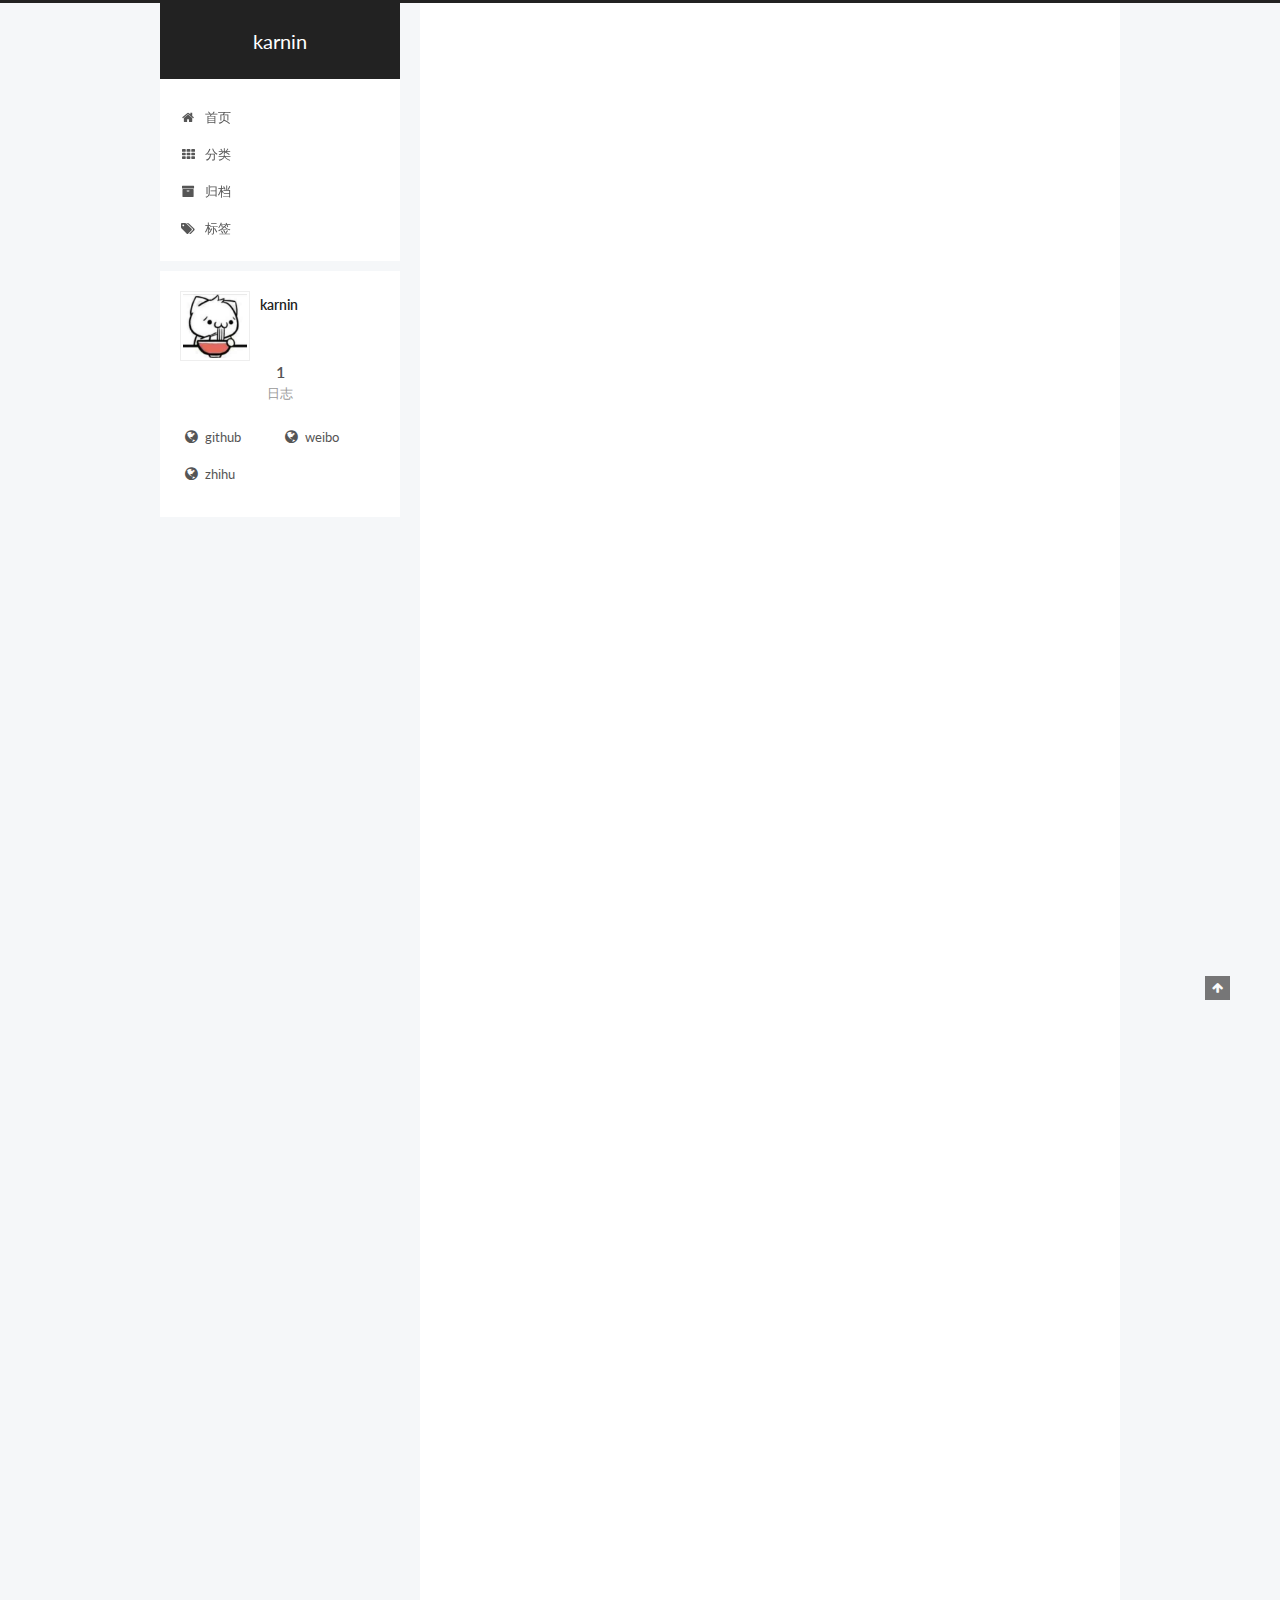
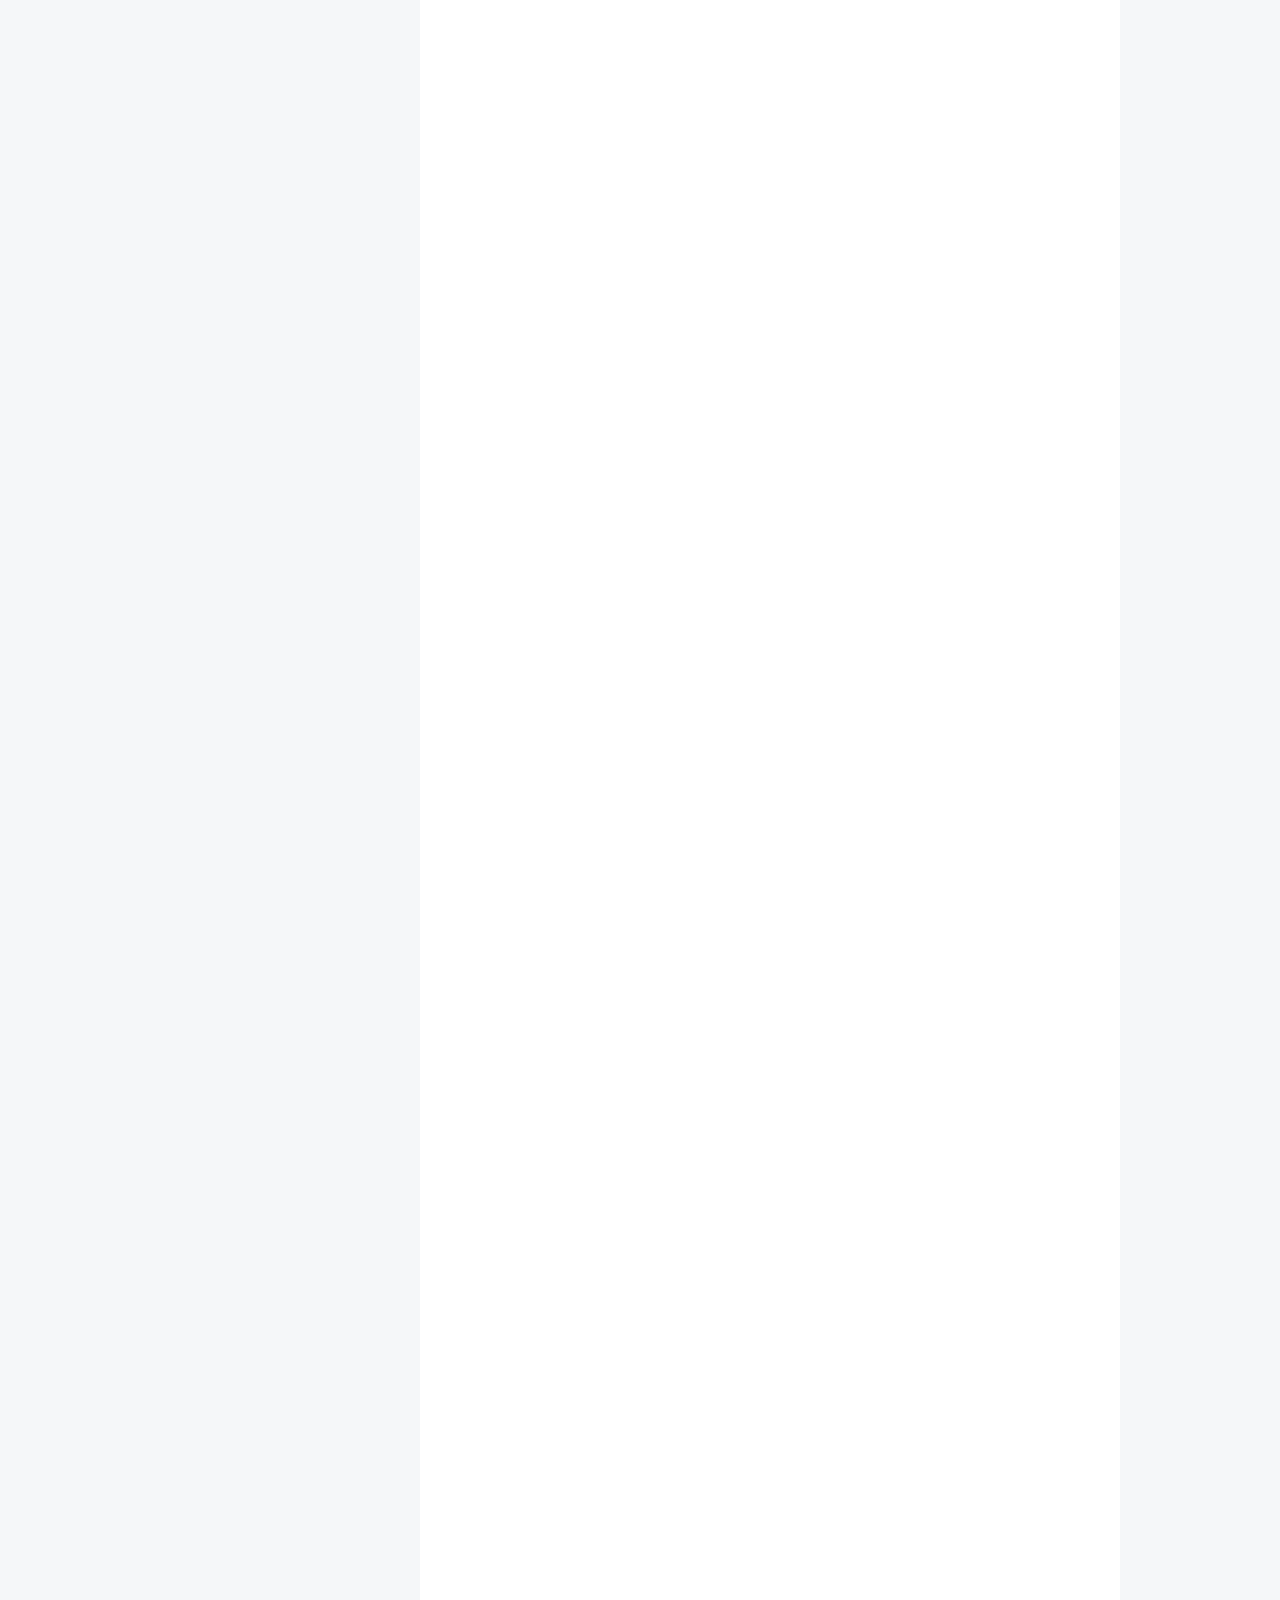
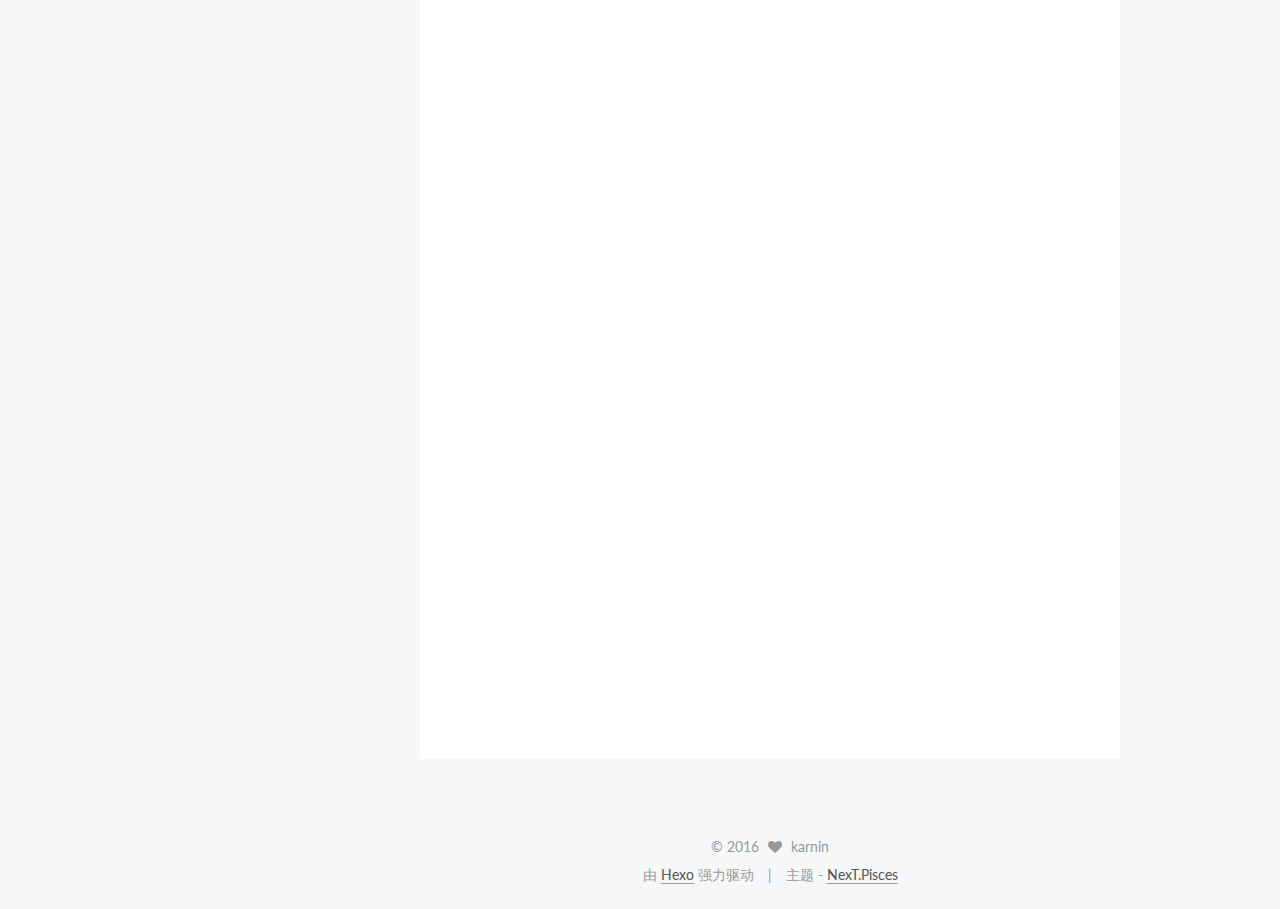
<file: index.html>
<!doctype html>



  


<html class="theme-next pisces use-motion">
<head>
  <meta charset="UTF-8"/>
<meta http-equiv="X-UA-Compatible" content="IE=edge,chrome=1" />
<meta name="viewport" content="width=device-width, initial-scale=1, maximum-scale=1"/>



<meta http-equiv="Cache-Control" content="no-transform" />
<meta http-equiv="Cache-Control" content="no-siteapp" />












  <link href="/vendors/fancybox/source/jquery.fancybox.css?v=2.1.5" rel="stylesheet" type="text/css"/>




  <link href="//fonts.googleapis.com/css?family=Lato:300,400,700,400italic&subset=latin,latin-ext" rel="stylesheet" type="text/css">



<link href="/vendors/font-awesome/css/font-awesome.min.css?v=4.4.0" rel="stylesheet" type="text/css" />

<link href="/css/main.css?v=0.5.0" rel="stylesheet" type="text/css" />


  <meta name="keywords" content="Hexo, NexT" />








  <link rel="shortcut icon" type="image/x-icon" href="/favicon.ico?v=0.5.0" />






<meta name="description">
<meta property="og:type" content="website">
<meta property="og:title" content="karnin">
<meta property="og:url" content="http://karnin.github.io/index.html">
<meta property="og:site_name" content="karnin">
<meta property="og:description">
<meta name="twitter:card" content="summary">
<meta name="twitter:title" content="karnin">
<meta name="twitter:description">



<script type="text/javascript" id="hexo.configuration">
  var NexT = window.NexT || {};
  var CONFIG = {
    scheme: 'Pisces',
    sidebar: {"position":"left","display":"post"},
    fancybox: true,
    motion: true,
    duoshuo: {
      userId: 0,
      author: '博主'
    }
  };
</script>

  <title> karnin </title>
</head>

<body itemscope itemtype="http://schema.org/WebPage" lang="zh-Hans">

  










  
  
    
  

  <div class="container one-collumn sidebar-position-left 
   page-home 
 ">
    <div class="headband"></div>

    <header id="header" class="header" itemscope itemtype="http://schema.org/WPHeader">
      <div class="header-inner"><div class="site-meta ">
  

  <div class="custom-logo-site-title">
    <a href="/"  class="brand" rel="start">
      <span class="logo-line-before"><i></i></span>
      <span class="site-title">karnin</span>
      <span class="logo-line-after"><i></i></span>
    </a>
  </div>
  <p class="site-subtitle"></p>
</div>

<div class="site-nav-toggle">
  <button>
    <span class="btn-bar"></span>
    <span class="btn-bar"></span>
    <span class="btn-bar"></span>
  </button>
</div>

<nav class="site-nav">
  

  
    <ul id="menu" class="menu">
      
        
        <li class="menu-item menu-item-home">
          <a href="/" rel="section">
            
              <i class="menu-item-icon fa fa-home fa-fw"></i> <br />
            
            首页
          </a>
        </li>
      
        
        <li class="menu-item menu-item-categories">
          <a href="/categories" rel="section">
            
              <i class="menu-item-icon fa fa-th fa-fw"></i> <br />
            
            分类
          </a>
        </li>
      
        
        <li class="menu-item menu-item-archives">
          <a href="/archives" rel="section">
            
              <i class="menu-item-icon fa fa-archive fa-fw"></i> <br />
            
            归档
          </a>
        </li>
      
        
        <li class="menu-item menu-item-tags">
          <a href="/tags" rel="section">
            
              <i class="menu-item-icon fa fa-tags fa-fw"></i> <br />
            
            标签
          </a>
        </li>
      

      
    </ul>
  

  
</nav>

 </div>
    </header>

    <main id="main" class="main">
      <div class="main-inner">
        <div class="content-wrap">
          <div id="content" class="content">
            
  <section id="posts" class="posts-expand">
    
      

  
  

  
  
  

  <article class="post post-type-normal " itemscope itemtype="http://schema.org/Article">

    
      <header class="post-header">

        
        
          <h1 class="post-title" itemprop="name headline">
            
            
              
                
                <a class="post-title-link" href="/2016/03/31/hello-world/" itemprop="url">
                  资源集合
                </a>
              
            
          </h1>
        

        <div class="post-meta">
          <span class="post-time">
            <span class="post-meta-item-icon">
              <i class="fa fa-calendar-o"></i>
            </span>
            <span class="post-meta-item-text">发表于</span>
            <time itemprop="dateCreated" datetime="2016-03-31T20:57:50+08:00" content="2016-03-31">
              2016-03-31
            </time>
          </span>

          

          
            
          

          

          
          

        </div>
      </header>
    


    <div class="post-body" itemprop="articleBody">

      
      

      
        
          
            <ul>
<li>工具<ul>
<li><a href="https://www.jetbrains.com/phpstorm/" target="_blank" rel="external">phpstorm</a></li>
<li><a href="https://www.jetbrains.com/pycharm/" target="_blank" rel="external">pycharm</a></li>
<li><a href="https://www.jetbrains.com/clion/" target="_blank" rel="external">clion</a></li>
<li>navicat</li>
<li>notepad</li>
<li><a href="https://git-scm.com/" target="_blank" rel="external">git</a></li>
<li><a href="https://tortoisegit.org/" target="_blank" rel="external">tortoisegit</a></li>
<li>markdown</li>
</ul>
</li>
<li>php<ul>
<li><a href="https://www.php.net/" target="_blank" rel="external">php</a>: 官网</li>
<li><a href="https://pecl.php.net/" target="_blank" rel="external">pecl</a>: 扩展</li>
<li><a href="http://docs.phpcomposer.com/" target="_blank" rel="external">composer</a>: <a href="https://getcomposer.org/" target="_blank" rel="external">https://getcomposer.org/</a> 依赖管理</li>
<li><a href="https://packagist.org/" target="_blank" rel="external">packagist</a>: 包仓库</li>
<li>框架<ul>
<li><a href="http://docs.phpcomposer.com/" target="_blank" rel="external">laravel</a>: <a href="https://getcomposer.org/" target="_blank" rel="external">https://getcomposer.org/</a></li>
<li>thinkphp</li>
<li>yii</li>
</ul>
</li>
<li>扩展    <ul>
<li><a href="https://github.com/swoole/swoole-src" target="_blank" rel="external">swoole</a>: <a href="http://www.swoole.com/" target="_blank" rel="external">http://www.swoole.com/</a></li>
</ul>
</li>
<li>库<ul>
<li><a href="https://github.com/swiftmailer/swiftmailer" target="_blank" rel="external">SwiftMailer</a>:<a href="http://swiftmailer.org" target="_blank" rel="external">http://swiftmailer.org</a> mail</li>
<li><a href="https://github.com/PHPMailer/PHPMailer" target="_blank" rel="external">PHPMailer</a>: mail</li>
<li><a href="https://github.com/Intervention/image" target="_blank" rel="external">Intervention</a>: <a href="http://image.intervention.io" target="_blank" rel="external">http://image.intervention.io</a> 图像处理</li>
<li><a href="https://github.com/Seldaek/monolog" target="_blank" rel="external">monolog</a>:  日志</li>
<li><a href="https://github.com/guzzle/guzzle" target="_blank" rel="external">guzzle</a>: <a href="http://guzzlephp.org/" target="_blank" rel="external"> http://guzzlephp.org/</a> HTTP client</li>
<li><a href="https://github.com/rmccue/Requests" target="_blank" rel="external">Requests</a>: <a href="http://requests.ryanmccue.info/" target="_blank" rel="external">http://requests.ryanmccue.info/</a> HTTP client</li>
<li><a href="https://github.com/xdebug/xdebug" target="_blank" rel="external">xdebug</a>: <a href="http://xdebug.org" target="_blank" rel="external"> http://xdebug.org</a> 调试</li>
<li><a href="https://github.com/brandonsavage/Upload" target="_blank" rel="external">Upload</a>: 上传</li>
<li><a href="https://github.com/briannesbitt/Carbon" target="_blank" rel="external">Carbon</a>: <a href="http://carbon.nesbot.com/" target="_blank" rel="external">http://carbon.nesbot.com/</a> 时间</li>
<li><a href="https://github.com/nrk/predis" target="_blank" rel="external">predis</a>:    redis</li>
<li><a href="https://github.com/phpDocumentor/phpDocumentor2" target="_blank" rel="external">PHP Documentor</a>: <a href="http://www.phpdoc.org" target="_blank" rel="external">http://www.phpdoc.org</a> 文档</li>
<li><a href="https://github.com/thephpleague/oauth2-server" target="_blank" rel="external">oauth2-server</a>: [<a href="http://oauth2.thephpleague.com" target="_blank" rel="external">http://oauth2.thephpleague.com</a>) oauth2-server</li>
<li><a href="https://github.com/bshaffer/oauth2-server-php" target="_blank" rel="external">oauth2-server</a>: [<a href="http://bshaffer.github.io/oauth2-server-php-docs" target="_blank" rel="external">http://bshaffer.github.io/oauth2-server-php-docs</a>) oauth2-server</li>
</ul>
</li>
</ul>
</li>
<li>javascript<ul>
<li>node</li>
<li>npm</li>
<li>express</li>
<li>wepack</li>
<li>gulp</li>
<li>hexo</li>
<li>nodemon</li>
<li>pm2</li>
<li>nunjucks</li>
<li>socket.io</li>
<li>sequelize</li>
<li>nodemailer</li>
<li>vue/vuex</li>
<li>angular</li>
</ul>
</li>
<li>python <ul>
<li>pip</li>
<li>django</li>
<li>flask</li>
<li>requests</li>
<li>Pillow</li>
</ul>
</li>
<li>nginx</li>
<li>db<ul>
<li>mysql</li>
<li>redis</li>
<li>memcached</li>
<li>mongodb</li>
<li>spinx</li>
</ul>
</li>
<li>hybrid<ul>
<li>appcan</li>
<li>dcloud</li>
</ul>
</li>
<li>docker</li>
<li>书<ul>
<li>php<ul>
<li><a href="http://item.jd.com/10059047.html" target="_blank" rel="external">PHP和MySQL Web开发（原书第4版）</a></li>
<li><a href="http://item.jd.com/10794350.html" target="_blank" rel="external">深入PHP：面向对象、模式与实践（第3版）</a></li>
<li><a href="http://item.jd.com/11123177.html" target="_blank" rel="external">PHP核心技术与最佳实践</a></li>
<li><a href="http://item.jd.com/11786541.html" target="_blank" rel="external">Modern PHP（中文版）</a></li>
</ul>
</li>
<li>javascript<ul>
<li><a href="http://item.jd.com/11355978.html" target="_blank" rel="external">深入浅出Node.js</a></li>
<li><a href="http://item.jd.com/11526272.html" target="_blank" rel="external">ECMAScript 6入门</a></li>
<li><a href="http://item.jd.com/10974436.html" target="_blank" rel="external">JavaScript权威指南（第6版</a></li>
<li><a href="http://item.jd.com/10951037.html" target="_blank" rel="external">JavaScript高级程序设计（第3版</a></li>
<li><a href="http://item.jd.com/11755693.html" target="_blank" rel="external">高性能JavaScript</a></li>
</ul>
</li>
<li>python<ul>
<li><a href="http://item.jd.com/11461683.html" target="_blank" rel="external">Python基础教程（第2版 修订版）</a></li>
<li><a href="http://item.jd.com/11598704.html" target="_blank" rel="external">Python编程（第4版 )</a></li>
<li><a href="http://item.jd.com/11020898.html" target="_blank" rel="external">Python标准库 </a></li>
</ul>
</li>
<li>c++<ul>
<li><a href="http://item.jd.com/11306138.html" target="_blank" rel="external">C++ Primer（中文版 第5版）</a></li>
<li><a href="http://item.jd.com/11017238.html" target="_blank" rel="external">C++ Primer Plus（第6版 中文版）</a></li>
</ul>
</li>
<li>http<ul>
<li><a href="http://item.jd.com/11056556.html" target="_blank" rel="external">HTTP权威指南</a></li>
<li><a href="http://item.jd.com/11449491.html" target="_blank" rel="external">图解HTTP</a></li>
<li><a href="http://item.jd.com/11253710.html" target="_blank" rel="external">图解TCP/IP 第5版</a></li>
</ul>
</li>
<li>html<ul>
<li><a href="http://item.jd.com/11380424.html" target="_blank" rel="external">HTML5权威指南</a></li>
</ul>
</li>
<li>db<ul>
<li><a href="http://item.jd.com/11220393.html" target="_blank" rel="external">高性能MySQL（第3版）</a></li>
<li><a href="http://item.jd.com/11384782.html" target="_blank" rel="external">MongoDB权威指南 第2版</a></li>
</ul>
</li>
<li>linux<ul>
<li><a href="http://item.jd.com/10064429.html" target="_blank" rel="external">鸟哥的Linux私房菜 （基础学习篇 第三版）</a></li>
<li><a href="http://item.jd.com/11018248.html" target="_blank" rel="external">鸟哥的Linux私房菜：服务器架设篇（第三版）</a></li>
<li><a href="http://item.jd.com/10100237.html" target="_blank" rel="external">O’Reilly：深入理解LINUX内核（第3版）</a></li>
<li><a href="http://item.jd.com/11075150.html" target="_blank" rel="external">Linux命令行与shell脚本编程大全（第2版）</a></li>
</ul>
</li>
<li>nginx<ul>
<li><a href="http://item.jd.com/11344355.html" target="_blank" rel="external">Nginx高性能Web服务器详解</a></li>
<li><a href="http://item.jd.com/11657084.html" target="_blank" rel="external">精通Nginx</a></li>
</ul>
</li>
<li>docker<ul>
<li><a href="http://item.jd.com/11598400.html" target="_blank" rel="external">Docker技术入门与实战</a></li>
<li><a href="http://item.jd.com/11600997.html" target="_blank" rel="external">第一本Docker书</a></li>
</ul>
</li>
<li>android<ul>
<li><a href="http://item.jd.com/11197336.html" target="_blank" rel="external">疯狂Android讲义</a></li>
<li><a href="http://item.jd.com/11504254.html" target="_blank" rel="external">第一行代码 Android</a>    </li>
</ul>
</li>
<li>其他<ul>
<li><a href="http://item.jd.com/11322972.html" target="_blank" rel="external">大型网站技术架构 核心原理与案例分析</a></li>
<li><a href="http://item.jd.com/11444582.html" target="_blank" rel="external">Web性能权威指南</a></li>
<li><a href="http://item.jd.com/1741242953.html" target="_blank" rel="external">高性能网站建设指南:前端工程师技能精髓</a></li>
<li><a href="http://item.jd.com/11691824.html" target="_blank" rel="external">高性能网站建设指南:Web开发者性能优化最佳实践</a></li>
<li><a href="http://item.jd.com/11345157.html" target="_blank" rel="external">Web信息架构 设计大型网站（第3版）</a></li>
</ul>
</li>
</ul>
</li>
<li>第三方api<ul>
<li>qq</li>
<li>微博</li>
<li>alipay</li>
<li>wxpay</li>
<li>百度地图 </li>
<li>信鸽推送</li>
</ul>
</li>
<li>社区/资讯<ul>
<li><a href="http://www.github.com" target="_blank" rel="external">github</a></li>
<li><a href="http://www.stackoverflow.com" target="_blank" rel="external">stackoverflow</a></li>
<li><a href="http://www.segmentfault.com" target="_blank" rel="external">segmentfault</a></li>
<li><a href="http://www.jobbole.com" target="_blank" rel="external">伯乐在线</a></li>
<li><a href="http://www.infoq.com/cn/" target="_blank" rel="external">infoq</a></li>
</ul>
</li>
<li>在线课程<ul>
<li><a href="http://www.imooc.com" target="_blank" rel="external">慕课网</a></li>
<li><a href="http://www.maiziedu.com" target="_blank" rel="external">麦子学院</a></li>
<li><a href="http://www.jikexueyuan.com" target="_blank" rel="external">极客学院</a></li>
<li><a href="http://www.shiyanlou.com" target="_blank" rel="external">实验楼</a></li>
</ul>
</li>
</ul>

          
        
      
    </div>
    
    <div>
      
    </div>

    <div>
      
    </div>

    <footer class="post-footer">
      

      

      
      
        <div class="post-eof"></div>
      
    </footer>
  </article>


    
  </section>

  


          </div>
          


          

        </div>
        
          
  
  <div class="sidebar-toggle">
    <div class="sidebar-toggle-line-wrap">
      <span class="sidebar-toggle-line sidebar-toggle-line-first"></span>
      <span class="sidebar-toggle-line sidebar-toggle-line-middle"></span>
      <span class="sidebar-toggle-line sidebar-toggle-line-last"></span>
    </div>
  </div>

  <aside id="sidebar" class="sidebar">
    <div class="sidebar-inner">

      

      

      <section class="site-overview sidebar-panel  sidebar-panel-active ">
        <div class="site-author motion-element" itemprop="author" itemscope itemtype="http://schema.org/Person">
          <img class="site-author-image" itemprop="image"
               src="http://karnin.github.io/images/avtar.jpg"
               alt="karnin" />
          <p class="site-author-name" itemprop="name">karnin</p>
          <p class="site-description motion-element" itemprop="description"></p>
        </div>
        <nav class="site-state motion-element">
          <div class="site-state-item site-state-posts">
            <a href="/archives">
              <span class="site-state-item-count">1</span>
              <span class="site-state-item-name">日志</span>
            </a>
          </div>

          

          

        </nav>

        

        <div class="links-of-author motion-element">
          
            
              <span class="links-of-author-item">
                <a href="https://github.com/karnin" target="_blank">
                  
                    <i class="fa fa-globe"></i>
                  
                  github
                </a>
              </span>
            
              <span class="links-of-author-item">
                <a href="http://weibo.com/lq176205019" target="_blank">
                  
                    <i class="fa fa-globe"></i>
                  
                  weibo
                </a>
              </span>
            
              <span class="links-of-author-item">
                <a href="https://www.zhihu.com/people/karnin" target="_blank">
                  
                    <i class="fa fa-globe"></i>
                  
                  zhihu
                </a>
              </span>
            
          
        </div>

        
        

        
        <div class="links-of-blogroll motion-element">
          
        </div>

      </section>

      

    </div>
  </aside>


        
      </div>
    </main>

    <footer id="footer" class="footer">
      <div class="footer-inner">
        <div class="copyright" >
  
  &copy; 
  <span itemprop="copyrightYear">2016</span>
  <span class="with-love">
    <i class="fa fa-heart"></i>
  </span>
  <span class="author" itemprop="copyrightHolder">karnin</span>
</div>

<div class="powered-by">
  由 <a class="theme-link" href="http://hexo.io">Hexo</a> 强力驱动
</div>

<div class="theme-info">
  主题 -
  <a class="theme-link" href="https://github.com/iissnan/hexo-theme-next">
    NexT.Pisces
  </a>
</div>



      </div>
    </footer>

    <div class="back-to-top">
      <i class="fa fa-arrow-up"></i>
    </div>
  </div>

  


  




<script type="text/javascript">
  if (Object.prototype.toString.call(window.Promise) !== '[object Function]') {
    window.Promise = null;
  }
</script>


  <script type="text/javascript" src="/vendors/jquery/index.js?v=2.1.3"></script>

  <script type="text/javascript" src="/vendors/fastclick/lib/fastclick.min.js?v=1.0.6"></script>

  <script type="text/javascript" src="/vendors/jquery_lazyload/jquery.lazyload.js?v=1.9.7"></script>

  <script type="text/javascript" src="/vendors/velocity/velocity.min.js"></script>

  <script type="text/javascript" src="/vendors/velocity/velocity.ui.min.js"></script>

  <script type="text/javascript" src="/vendors/fancybox/source/jquery.fancybox.pack.js"></script>


  


  <script type="text/javascript" src="/js/src/utils.js?v=0.5.0"></script>

  <script type="text/javascript" src="/js/src/motion.js?v=0.5.0"></script>



  
  


  <script type="text/javascript" src="/js/src/affix.js?v=0.5.0"></script>

  <script type="text/javascript" src="/js/src/schemes/pisces.js?v=0.5.0"></script>



  

  


  <script type="text/javascript" src="/js/src/bootstrap.js?v=0.5.0"></script>



  



  



  
  
  

  

  

</body>
</html>
</file>
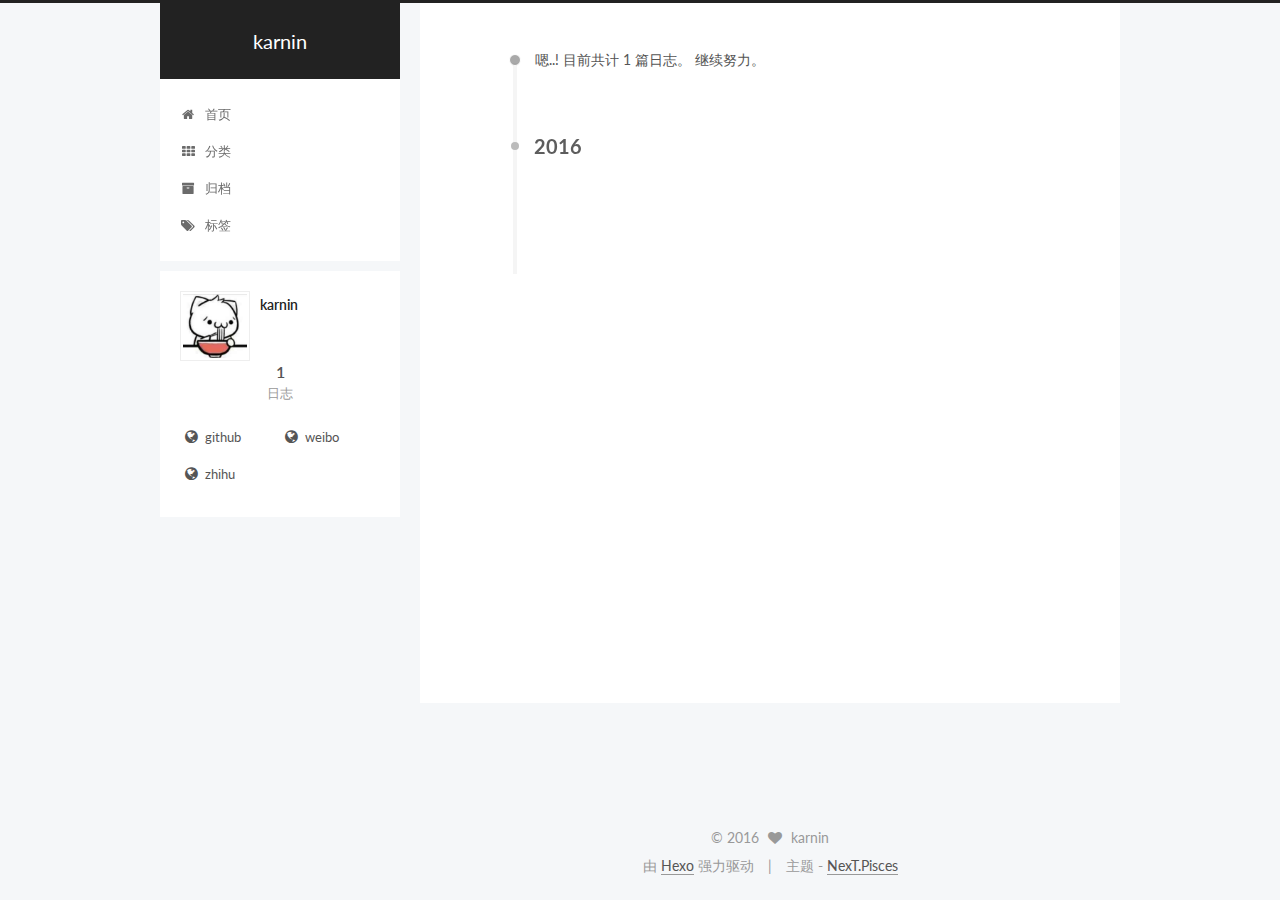
<file: archives/index.html>
<!doctype html>



  


<html class="theme-next pisces use-motion">
<head>
  <meta charset="UTF-8"/>
<meta http-equiv="X-UA-Compatible" content="IE=edge,chrome=1" />
<meta name="viewport" content="width=device-width, initial-scale=1, maximum-scale=1"/>



<meta http-equiv="Cache-Control" content="no-transform" />
<meta http-equiv="Cache-Control" content="no-siteapp" />












  <link href="/vendors/fancybox/source/jquery.fancybox.css?v=2.1.5" rel="stylesheet" type="text/css"/>




  <link href="//fonts.googleapis.com/css?family=Lato:300,400,700,400italic&subset=latin,latin-ext" rel="stylesheet" type="text/css">



<link href="/vendors/font-awesome/css/font-awesome.min.css?v=4.4.0" rel="stylesheet" type="text/css" />

<link href="/css/main.css?v=0.5.0" rel="stylesheet" type="text/css" />


  <meta name="keywords" content="Hexo, NexT" />








  <link rel="shortcut icon" type="image/x-icon" href="/favicon.ico?v=0.5.0" />






<meta name="description">
<meta property="og:type" content="website">
<meta property="og:title" content="karnin">
<meta property="og:url" content="http://karnin.github.io/archives/index.html">
<meta property="og:site_name" content="karnin">
<meta property="og:description">
<meta name="twitter:card" content="summary">
<meta name="twitter:title" content="karnin">
<meta name="twitter:description">



<script type="text/javascript" id="hexo.configuration">
  var NexT = window.NexT || {};
  var CONFIG = {
    scheme: 'Pisces',
    sidebar: {"position":"left","display":"post"},
    fancybox: true,
    motion: true,
    duoshuo: {
      userId: 0,
      author: '博主'
    }
  };
</script>

  <title> 归档 | karnin </title>
</head>

<body itemscope itemtype="http://schema.org/WebPage" lang="zh-Hans">

  










  
  
    
  

  <div class="container one-collumn sidebar-position-left  page-archive  ">
    <div class="headband"></div>

    <header id="header" class="header" itemscope itemtype="http://schema.org/WPHeader">
      <div class="header-inner"><div class="site-meta ">
  

  <div class="custom-logo-site-title">
    <a href="/"  class="brand" rel="start">
      <span class="logo-line-before"><i></i></span>
      <span class="site-title">karnin</span>
      <span class="logo-line-after"><i></i></span>
    </a>
  </div>
  <p class="site-subtitle"></p>
</div>

<div class="site-nav-toggle">
  <button>
    <span class="btn-bar"></span>
    <span class="btn-bar"></span>
    <span class="btn-bar"></span>
  </button>
</div>

<nav class="site-nav">
  

  
    <ul id="menu" class="menu">
      
        
        <li class="menu-item menu-item-home">
          <a href="/" rel="section">
            
              <i class="menu-item-icon fa fa-home fa-fw"></i> <br />
            
            首页
          </a>
        </li>
      
        
        <li class="menu-item menu-item-categories">
          <a href="/categories" rel="section">
            
              <i class="menu-item-icon fa fa-th fa-fw"></i> <br />
            
            分类
          </a>
        </li>
      
        
        <li class="menu-item menu-item-archives">
          <a href="/archives" rel="section">
            
              <i class="menu-item-icon fa fa-archive fa-fw"></i> <br />
            
            归档
          </a>
        </li>
      
        
        <li class="menu-item menu-item-tags">
          <a href="/tags" rel="section">
            
              <i class="menu-item-icon fa fa-tags fa-fw"></i> <br />
            
            标签
          </a>
        </li>
      

      
    </ul>
  

  
</nav>

 </div>
    </header>

    <main id="main" class="main">
      <div class="main-inner">
        <div class="content-wrap">
          <div id="content" class="content">
            

  <section id="posts" class="posts-collapse">
    <span class="archive-move-on"></span>

    <span class="archive-page-counter">
      
      
      
        
      
      嗯..! 目前共计 1 篇日志。 继续努力。
    </span>

    

      
      
      

      
        
        <div class="collection-title">
          <h2 class="archive-year motion-element" id="archive-year-2016">2016</h2>
        </div>
      
      

      

  <article class="post post-type-normal" itemscope itemtype="http://schema.org/Article">
    <header class="post-header">

      <h1 class="post-title">
        
            <a class="post-title-link" href="/2016/03/31/hello-world/" itemprop="url">
              
                <span itemprop="name">资源集合</span>
              
            </a>
        
      </h1>

      <div class="post-meta">
        <time class="post-time" itemprop="dateCreated"
              datetime="2016-03-31T20:57:50+08:00"
              content="2016-03-31" >
          03-31
        </time>
      </div>

    </header>
  </article>



    

  </section>

  



          </div>
          


          

        </div>
        
          
  
  <div class="sidebar-toggle">
    <div class="sidebar-toggle-line-wrap">
      <span class="sidebar-toggle-line sidebar-toggle-line-first"></span>
      <span class="sidebar-toggle-line sidebar-toggle-line-middle"></span>
      <span class="sidebar-toggle-line sidebar-toggle-line-last"></span>
    </div>
  </div>

  <aside id="sidebar" class="sidebar">
    <div class="sidebar-inner">

      

      

      <section class="site-overview sidebar-panel  sidebar-panel-active ">
        <div class="site-author motion-element" itemprop="author" itemscope itemtype="http://schema.org/Person">
          <img class="site-author-image" itemprop="image"
               src="http://karnin.github.io/images/avtar.jpg"
               alt="karnin" />
          <p class="site-author-name" itemprop="name">karnin</p>
          <p class="site-description motion-element" itemprop="description"></p>
        </div>
        <nav class="site-state motion-element">
          <div class="site-state-item site-state-posts">
            <a href="/archives">
              <span class="site-state-item-count">1</span>
              <span class="site-state-item-name">日志</span>
            </a>
          </div>

          

          

        </nav>

        

        <div class="links-of-author motion-element">
          
            
              <span class="links-of-author-item">
                <a href="https://github.com/karnin" target="_blank">
                  
                    <i class="fa fa-globe"></i>
                  
                  github
                </a>
              </span>
            
              <span class="links-of-author-item">
                <a href="http://weibo.com/lq176205019" target="_blank">
                  
                    <i class="fa fa-globe"></i>
                  
                  weibo
                </a>
              </span>
            
              <span class="links-of-author-item">
                <a href="https://www.zhihu.com/people/karnin" target="_blank">
                  
                    <i class="fa fa-globe"></i>
                  
                  zhihu
                </a>
              </span>
            
          
        </div>

        
        

        
        <div class="links-of-blogroll motion-element">
          
        </div>

      </section>

      

    </div>
  </aside>


        
      </div>
    </main>

    <footer id="footer" class="footer">
      <div class="footer-inner">
        <div class="copyright" >
  
  &copy; 
  <span itemprop="copyrightYear">2016</span>
  <span class="with-love">
    <i class="fa fa-heart"></i>
  </span>
  <span class="author" itemprop="copyrightHolder">karnin</span>
</div>

<div class="powered-by">
  由 <a class="theme-link" href="http://hexo.io">Hexo</a> 强力驱动
</div>

<div class="theme-info">
  主题 -
  <a class="theme-link" href="https://github.com/iissnan/hexo-theme-next">
    NexT.Pisces
  </a>
</div>



      </div>
    </footer>

    <div class="back-to-top">
      <i class="fa fa-arrow-up"></i>
    </div>
  </div>

  


  




<script type="text/javascript">
  if (Object.prototype.toString.call(window.Promise) !== '[object Function]') {
    window.Promise = null;
  }
</script>


  <script type="text/javascript" src="/vendors/jquery/index.js?v=2.1.3"></script>

  <script type="text/javascript" src="/vendors/fastclick/lib/fastclick.min.js?v=1.0.6"></script>

  <script type="text/javascript" src="/vendors/jquery_lazyload/jquery.lazyload.js?v=1.9.7"></script>

  <script type="text/javascript" src="/vendors/velocity/velocity.min.js"></script>

  <script type="text/javascript" src="/vendors/velocity/velocity.ui.min.js"></script>

  <script type="text/javascript" src="/vendors/fancybox/source/jquery.fancybox.pack.js"></script>


  


  <script type="text/javascript" src="/js/src/utils.js?v=0.5.0"></script>

  <script type="text/javascript" src="/js/src/motion.js?v=0.5.0"></script>



  
  


  <script type="text/javascript" src="/js/src/affix.js?v=0.5.0"></script>

  <script type="text/javascript" src="/js/src/schemes/pisces.js?v=0.5.0"></script>



  
  
    <script type="text/javascript" id="motion.page.archive">
      $('.archive-year').velocity('transition.slideLeftIn');
    </script>
  


  


  <script type="text/javascript" src="/js/src/bootstrap.js?v=0.5.0"></script>



  



  



  
  
  

  

  

</body>
</html>
</file>
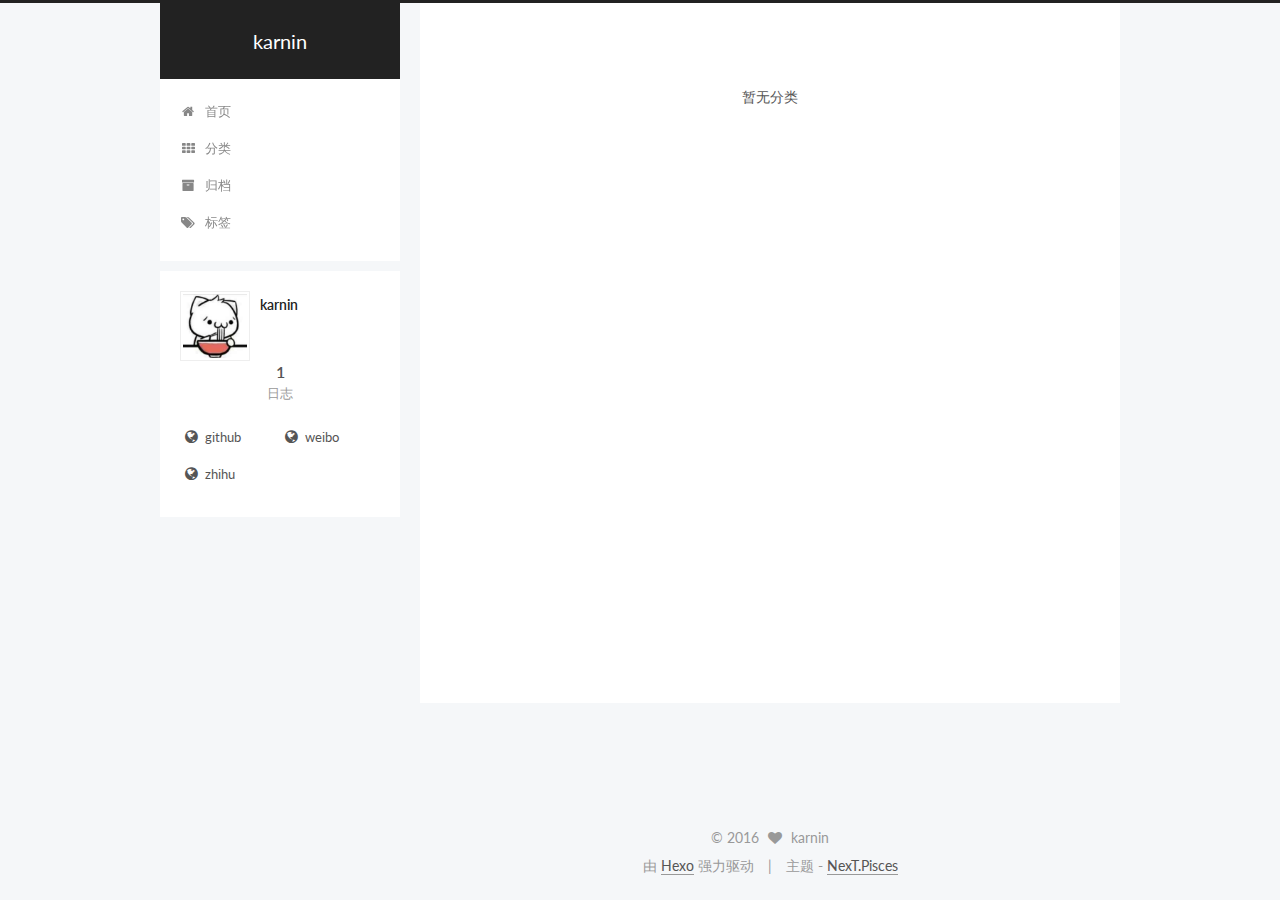
<file: categories/index.html>
<!doctype html>



  


<html class="theme-next pisces use-motion">
<head>
  <meta charset="UTF-8"/>
<meta http-equiv="X-UA-Compatible" content="IE=edge,chrome=1" />
<meta name="viewport" content="width=device-width, initial-scale=1, maximum-scale=1"/>



<meta http-equiv="Cache-Control" content="no-transform" />
<meta http-equiv="Cache-Control" content="no-siteapp" />












  <link href="/vendors/fancybox/source/jquery.fancybox.css?v=2.1.5" rel="stylesheet" type="text/css"/>




  <link href="//fonts.googleapis.com/css?family=Lato:300,400,700,400italic&subset=latin,latin-ext" rel="stylesheet" type="text/css">



<link href="/vendors/font-awesome/css/font-awesome.min.css?v=4.4.0" rel="stylesheet" type="text/css" />

<link href="/css/main.css?v=0.5.0" rel="stylesheet" type="text/css" />


  <meta name="keywords" content="Hexo, NexT" />








  <link rel="shortcut icon" type="image/x-icon" href="/favicon.ico?v=0.5.0" />






<meta name="description">
<meta property="og:type" content="website">
<meta property="og:title" content="categories">
<meta property="og:url" content="http://karnin.github.io/categories/index.html">
<meta property="og:site_name" content="karnin">
<meta property="og:description">
<meta property="og:updated_time" content="2016-04-04T09:34:47.484Z">
<meta name="twitter:card" content="summary">
<meta name="twitter:title" content="categories">
<meta name="twitter:description">



<script type="text/javascript" id="hexo.configuration">
  var NexT = window.NexT || {};
  var CONFIG = {
    scheme: 'Pisces',
    sidebar: {"position":"left","display":"post"},
    fancybox: true,
    motion: true,
    duoshuo: {
      userId: 0,
      author: '博主'
    }
  };
</script>

  <title>
  

  
    分类 | karnin
  
</title>
</head>

<body itemscope itemtype="http://schema.org/WebPage" lang="zh-Hans">

  










  
  
    
  

  <div class="container one-collumn sidebar-position-left  ">
    <div class="headband"></div>

    <header id="header" class="header" itemscope itemtype="http://schema.org/WPHeader">
      <div class="header-inner"><div class="site-meta ">
  

  <div class="custom-logo-site-title">
    <a href="/"  class="brand" rel="start">
      <span class="logo-line-before"><i></i></span>
      <span class="site-title">karnin</span>
      <span class="logo-line-after"><i></i></span>
    </a>
  </div>
  <p class="site-subtitle"></p>
</div>

<div class="site-nav-toggle">
  <button>
    <span class="btn-bar"></span>
    <span class="btn-bar"></span>
    <span class="btn-bar"></span>
  </button>
</div>

<nav class="site-nav">
  

  
    <ul id="menu" class="menu">
      
        
        <li class="menu-item menu-item-home">
          <a href="/" rel="section">
            
              <i class="menu-item-icon fa fa-home fa-fw"></i> <br />
            
            首页
          </a>
        </li>
      
        
        <li class="menu-item menu-item-categories">
          <a href="/categories" rel="section">
            
              <i class="menu-item-icon fa fa-th fa-fw"></i> <br />
            
            分类
          </a>
        </li>
      
        
        <li class="menu-item menu-item-archives">
          <a href="/archives" rel="section">
            
              <i class="menu-item-icon fa fa-archive fa-fw"></i> <br />
            
            归档
          </a>
        </li>
      
        
        <li class="menu-item menu-item-tags">
          <a href="/tags" rel="section">
            
              <i class="menu-item-icon fa fa-tags fa-fw"></i> <br />
            
            标签
          </a>
        </li>
      

      
    </ul>
  

  
</nav>

 </div>
    </header>

    <main id="main" class="main">
      <div class="main-inner">
        <div class="content-wrap">
          <div id="content" class="content">
            

  <div id="posts" class="posts-expand">
    
    
      <div class="category-all-page">
        <div class="category-all-title">
            暂无分类
        </div>
        <div class="category-all">
          
        </div>
      </div>
    
  </div>


          </div>
          


          

        </div>
        
          
  
  <div class="sidebar-toggle">
    <div class="sidebar-toggle-line-wrap">
      <span class="sidebar-toggle-line sidebar-toggle-line-first"></span>
      <span class="sidebar-toggle-line sidebar-toggle-line-middle"></span>
      <span class="sidebar-toggle-line sidebar-toggle-line-last"></span>
    </div>
  </div>

  <aside id="sidebar" class="sidebar">
    <div class="sidebar-inner">

      

      

      <section class="site-overview sidebar-panel  sidebar-panel-active ">
        <div class="site-author motion-element" itemprop="author" itemscope itemtype="http://schema.org/Person">
          <img class="site-author-image" itemprop="image"
               src="http://karnin.github.io/images/avtar.jpg"
               alt="karnin" />
          <p class="site-author-name" itemprop="name">karnin</p>
          <p class="site-description motion-element" itemprop="description"></p>
        </div>
        <nav class="site-state motion-element">
          <div class="site-state-item site-state-posts">
            <a href="/archives">
              <span class="site-state-item-count">1</span>
              <span class="site-state-item-name">日志</span>
            </a>
          </div>

          

          

        </nav>

        

        <div class="links-of-author motion-element">
          
            
              <span class="links-of-author-item">
                <a href="https://github.com/karnin" target="_blank">
                  
                    <i class="fa fa-globe"></i>
                  
                  github
                </a>
              </span>
            
              <span class="links-of-author-item">
                <a href="http://weibo.com/lq176205019" target="_blank">
                  
                    <i class="fa fa-globe"></i>
                  
                  weibo
                </a>
              </span>
            
              <span class="links-of-author-item">
                <a href="https://www.zhihu.com/people/karnin" target="_blank">
                  
                    <i class="fa fa-globe"></i>
                  
                  zhihu
                </a>
              </span>
            
          
        </div>

        
        

        
        <div class="links-of-blogroll motion-element">
          
        </div>

      </section>

      

    </div>
  </aside>


        
      </div>
    </main>

    <footer id="footer" class="footer">
      <div class="footer-inner">
        <div class="copyright" >
  
  &copy; 
  <span itemprop="copyrightYear">2016</span>
  <span class="with-love">
    <i class="fa fa-heart"></i>
  </span>
  <span class="author" itemprop="copyrightHolder">karnin</span>
</div>

<div class="powered-by">
  由 <a class="theme-link" href="http://hexo.io">Hexo</a> 强力驱动
</div>

<div class="theme-info">
  主题 -
  <a class="theme-link" href="https://github.com/iissnan/hexo-theme-next">
    NexT.Pisces
  </a>
</div>



      </div>
    </footer>

    <div class="back-to-top">
      <i class="fa fa-arrow-up"></i>
    </div>
  </div>

  


  




<script type="text/javascript">
  if (Object.prototype.toString.call(window.Promise) !== '[object Function]') {
    window.Promise = null;
  }
</script>


  <script type="text/javascript" src="/vendors/jquery/index.js?v=2.1.3"></script>

  <script type="text/javascript" src="/vendors/fastclick/lib/fastclick.min.js?v=1.0.6"></script>

  <script type="text/javascript" src="/vendors/jquery_lazyload/jquery.lazyload.js?v=1.9.7"></script>

  <script type="text/javascript" src="/vendors/velocity/velocity.min.js"></script>

  <script type="text/javascript" src="/vendors/velocity/velocity.ui.min.js"></script>

  <script type="text/javascript" src="/vendors/fancybox/source/jquery.fancybox.pack.js"></script>


  


  <script type="text/javascript" src="/js/src/utils.js?v=0.5.0"></script>

  <script type="text/javascript" src="/js/src/motion.js?v=0.5.0"></script>



  
  


  <script type="text/javascript" src="/js/src/affix.js?v=0.5.0"></script>

  <script type="text/javascript" src="/js/src/schemes/pisces.js?v=0.5.0"></script>



  

  


  <script type="text/javascript" src="/js/src/bootstrap.js?v=0.5.0"></script>



  



  



  
  
  

  

  

</body>
</html>
</file>
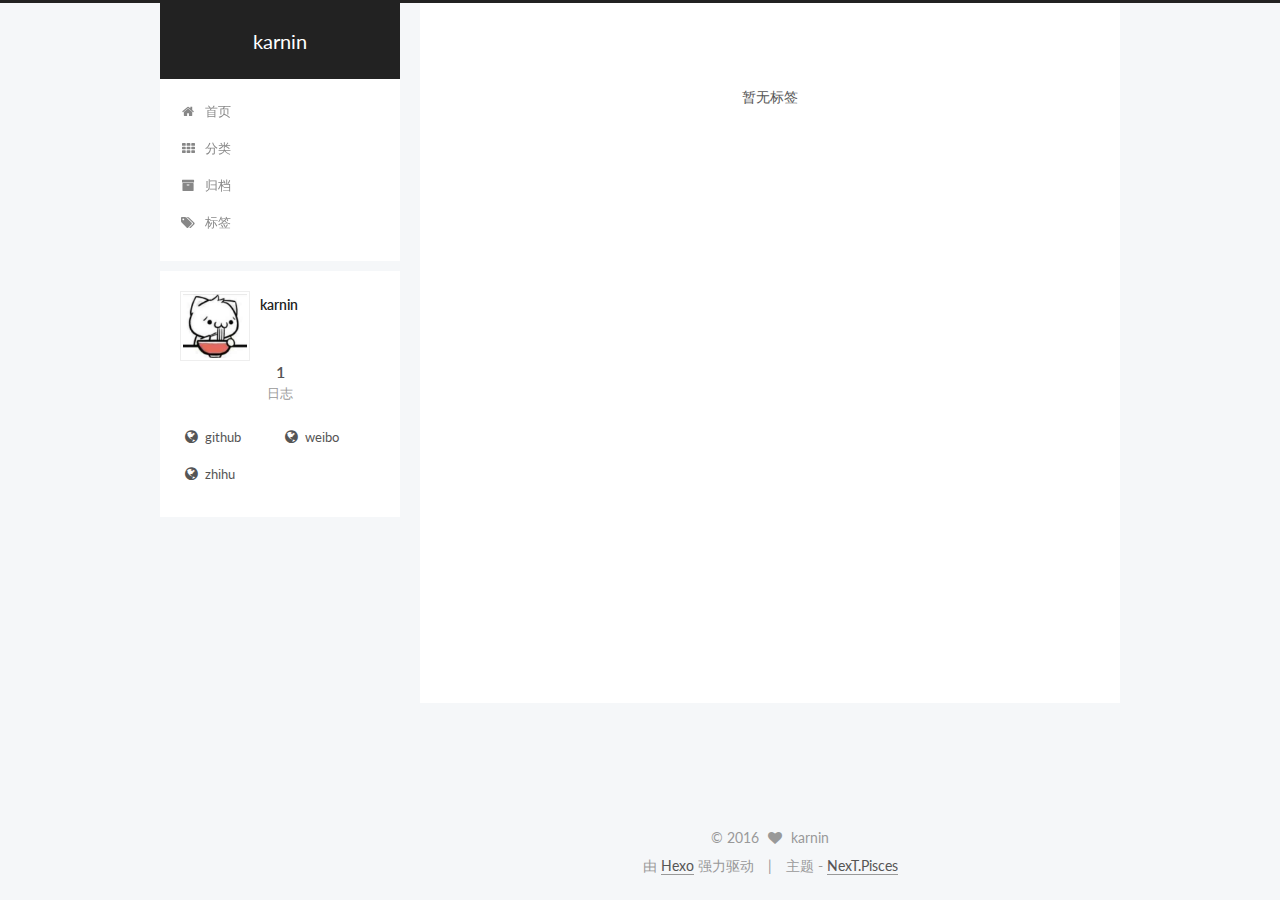
<file: tags/index.html>
<!doctype html>



  


<html class="theme-next pisces use-motion">
<head>
  <meta charset="UTF-8"/>
<meta http-equiv="X-UA-Compatible" content="IE=edge,chrome=1" />
<meta name="viewport" content="width=device-width, initial-scale=1, maximum-scale=1"/>



<meta http-equiv="Cache-Control" content="no-transform" />
<meta http-equiv="Cache-Control" content="no-siteapp" />












  <link href="/vendors/fancybox/source/jquery.fancybox.css?v=2.1.5" rel="stylesheet" type="text/css"/>




  <link href="//fonts.googleapis.com/css?family=Lato:300,400,700,400italic&subset=latin,latin-ext" rel="stylesheet" type="text/css">



<link href="/vendors/font-awesome/css/font-awesome.min.css?v=4.4.0" rel="stylesheet" type="text/css" />

<link href="/css/main.css?v=0.5.0" rel="stylesheet" type="text/css" />


  <meta name="keywords" content="Hexo, NexT" />








  <link rel="shortcut icon" type="image/x-icon" href="/favicon.ico?v=0.5.0" />






<meta name="description">
<meta property="og:type" content="website">
<meta property="og:title" content="tags">
<meta property="og:url" content="http://karnin.github.io/tags/index.html">
<meta property="og:site_name" content="karnin">
<meta property="og:description">
<meta property="og:updated_time" content="2016-04-04T09:34:10.917Z">
<meta name="twitter:card" content="summary">
<meta name="twitter:title" content="tags">
<meta name="twitter:description">



<script type="text/javascript" id="hexo.configuration">
  var NexT = window.NexT || {};
  var CONFIG = {
    scheme: 'Pisces',
    sidebar: {"position":"left","display":"post"},
    fancybox: true,
    motion: true,
    duoshuo: {
      userId: 0,
      author: '博主'
    }
  };
</script>

  <title>
  

  
    标签 | karnin
  
</title>
</head>

<body itemscope itemtype="http://schema.org/WebPage" lang="zh-Hans">

  










  
  
    
  

  <div class="container one-collumn sidebar-position-left  ">
    <div class="headband"></div>

    <header id="header" class="header" itemscope itemtype="http://schema.org/WPHeader">
      <div class="header-inner"><div class="site-meta ">
  

  <div class="custom-logo-site-title">
    <a href="/"  class="brand" rel="start">
      <span class="logo-line-before"><i></i></span>
      <span class="site-title">karnin</span>
      <span class="logo-line-after"><i></i></span>
    </a>
  </div>
  <p class="site-subtitle"></p>
</div>

<div class="site-nav-toggle">
  <button>
    <span class="btn-bar"></span>
    <span class="btn-bar"></span>
    <span class="btn-bar"></span>
  </button>
</div>

<nav class="site-nav">
  

  
    <ul id="menu" class="menu">
      
        
        <li class="menu-item menu-item-home">
          <a href="/" rel="section">
            
              <i class="menu-item-icon fa fa-home fa-fw"></i> <br />
            
            首页
          </a>
        </li>
      
        
        <li class="menu-item menu-item-categories">
          <a href="/categories" rel="section">
            
              <i class="menu-item-icon fa fa-th fa-fw"></i> <br />
            
            分类
          </a>
        </li>
      
        
        <li class="menu-item menu-item-archives">
          <a href="/archives" rel="section">
            
              <i class="menu-item-icon fa fa-archive fa-fw"></i> <br />
            
            归档
          </a>
        </li>
      
        
        <li class="menu-item menu-item-tags">
          <a href="/tags" rel="section">
            
              <i class="menu-item-icon fa fa-tags fa-fw"></i> <br />
            
            标签
          </a>
        </li>
      

      
    </ul>
  

  
</nav>

 </div>
    </header>

    <main id="main" class="main">
      <div class="main-inner">
        <div class="content-wrap">
          <div id="content" class="content">
            

  <div id="posts" class="posts-expand">
    
    
      <div class="tag-cloud">
        <div class="tag-cloud-title">
            暂无标签
        </div>
        <div class="tag-cloud-tags">
          
        </div>
      </div>
    
  </div>


          </div>
          


          

        </div>
        
          
  
  <div class="sidebar-toggle">
    <div class="sidebar-toggle-line-wrap">
      <span class="sidebar-toggle-line sidebar-toggle-line-first"></span>
      <span class="sidebar-toggle-line sidebar-toggle-line-middle"></span>
      <span class="sidebar-toggle-line sidebar-toggle-line-last"></span>
    </div>
  </div>

  <aside id="sidebar" class="sidebar">
    <div class="sidebar-inner">

      

      

      <section class="site-overview sidebar-panel  sidebar-panel-active ">
        <div class="site-author motion-element" itemprop="author" itemscope itemtype="http://schema.org/Person">
          <img class="site-author-image" itemprop="image"
               src="http://karnin.github.io/images/avtar.jpg"
               alt="karnin" />
          <p class="site-author-name" itemprop="name">karnin</p>
          <p class="site-description motion-element" itemprop="description"></p>
        </div>
        <nav class="site-state motion-element">
          <div class="site-state-item site-state-posts">
            <a href="/archives">
              <span class="site-state-item-count">1</span>
              <span class="site-state-item-name">日志</span>
            </a>
          </div>

          

          

        </nav>

        

        <div class="links-of-author motion-element">
          
            
              <span class="links-of-author-item">
                <a href="https://github.com/karnin" target="_blank">
                  
                    <i class="fa fa-globe"></i>
                  
                  github
                </a>
              </span>
            
              <span class="links-of-author-item">
                <a href="http://weibo.com/lq176205019" target="_blank">
                  
                    <i class="fa fa-globe"></i>
                  
                  weibo
                </a>
              </span>
            
              <span class="links-of-author-item">
                <a href="https://www.zhihu.com/people/karnin" target="_blank">
                  
                    <i class="fa fa-globe"></i>
                  
                  zhihu
                </a>
              </span>
            
          
        </div>

        
        

        
        <div class="links-of-blogroll motion-element">
          
        </div>

      </section>

      

    </div>
  </aside>


        
      </div>
    </main>

    <footer id="footer" class="footer">
      <div class="footer-inner">
        <div class="copyright" >
  
  &copy; 
  <span itemprop="copyrightYear">2016</span>
  <span class="with-love">
    <i class="fa fa-heart"></i>
  </span>
  <span class="author" itemprop="copyrightHolder">karnin</span>
</div>

<div class="powered-by">
  由 <a class="theme-link" href="http://hexo.io">Hexo</a> 强力驱动
</div>

<div class="theme-info">
  主题 -
  <a class="theme-link" href="https://github.com/iissnan/hexo-theme-next">
    NexT.Pisces
  </a>
</div>



      </div>
    </footer>

    <div class="back-to-top">
      <i class="fa fa-arrow-up"></i>
    </div>
  </div>

  


  




<script type="text/javascript">
  if (Object.prototype.toString.call(window.Promise) !== '[object Function]') {
    window.Promise = null;
  }
</script>


  <script type="text/javascript" src="/vendors/jquery/index.js?v=2.1.3"></script>

  <script type="text/javascript" src="/vendors/fastclick/lib/fastclick.min.js?v=1.0.6"></script>

  <script type="text/javascript" src="/vendors/jquery_lazyload/jquery.lazyload.js?v=1.9.7"></script>

  <script type="text/javascript" src="/vendors/velocity/velocity.min.js"></script>

  <script type="text/javascript" src="/vendors/velocity/velocity.ui.min.js"></script>

  <script type="text/javascript" src="/vendors/fancybox/source/jquery.fancybox.pack.js"></script>


  


  <script type="text/javascript" src="/js/src/utils.js?v=0.5.0"></script>

  <script type="text/javascript" src="/js/src/motion.js?v=0.5.0"></script>



  
  


  <script type="text/javascript" src="/js/src/affix.js?v=0.5.0"></script>

  <script type="text/javascript" src="/js/src/schemes/pisces.js?v=0.5.0"></script>



  

  


  <script type="text/javascript" src="/js/src/bootstrap.js?v=0.5.0"></script>



  



  



  
  
  

  

  

</body>
</html>
</file>
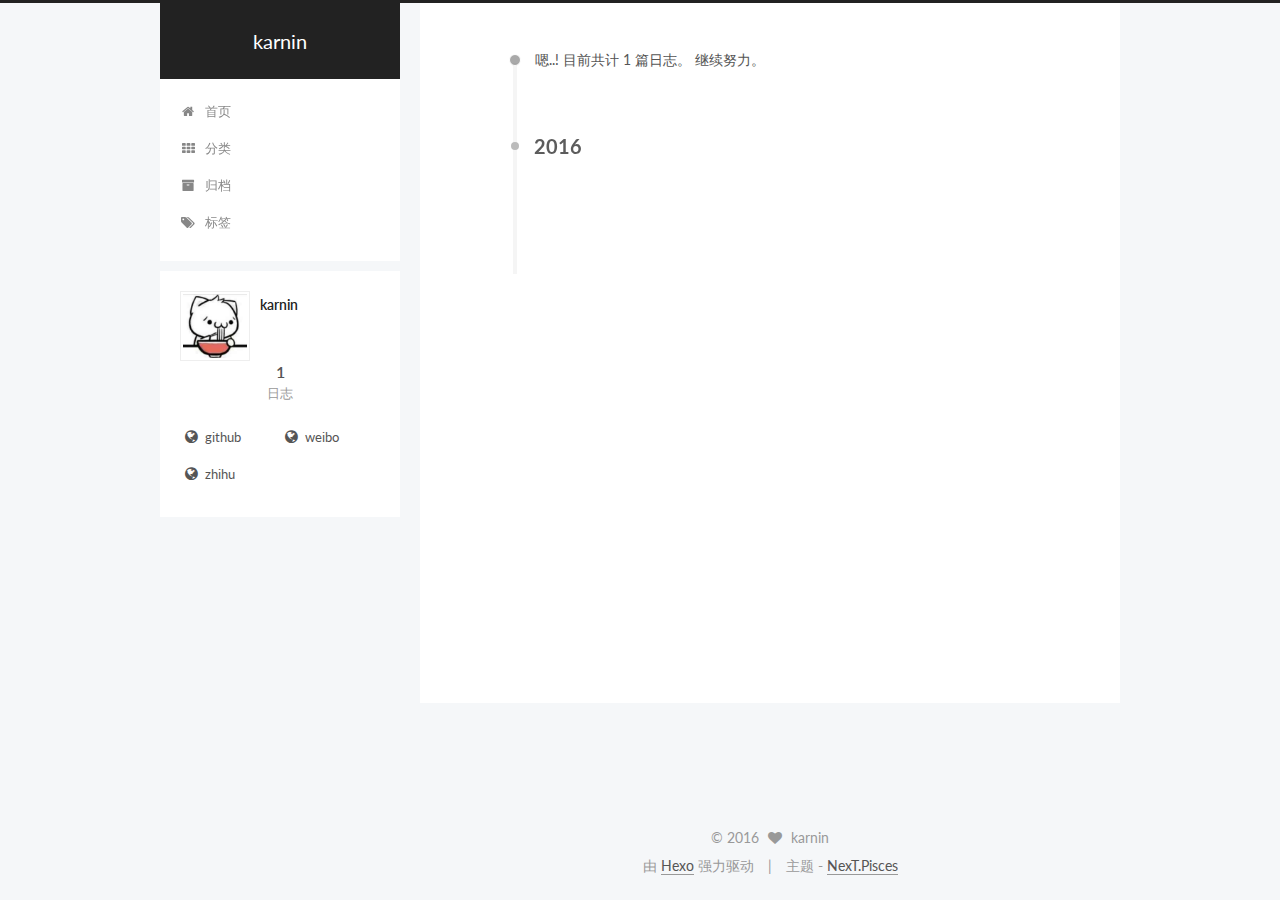
<file: archives/2016/index.html>
<!doctype html>



  


<html class="theme-next pisces use-motion">
<head>
  <meta charset="UTF-8"/>
<meta http-equiv="X-UA-Compatible" content="IE=edge,chrome=1" />
<meta name="viewport" content="width=device-width, initial-scale=1, maximum-scale=1"/>



<meta http-equiv="Cache-Control" content="no-transform" />
<meta http-equiv="Cache-Control" content="no-siteapp" />












  <link href="/vendors/fancybox/source/jquery.fancybox.css?v=2.1.5" rel="stylesheet" type="text/css"/>




  <link href="//fonts.googleapis.com/css?family=Lato:300,400,700,400italic&subset=latin,latin-ext" rel="stylesheet" type="text/css">



<link href="/vendors/font-awesome/css/font-awesome.min.css?v=4.4.0" rel="stylesheet" type="text/css" />

<link href="/css/main.css?v=0.5.0" rel="stylesheet" type="text/css" />


  <meta name="keywords" content="Hexo, NexT" />








  <link rel="shortcut icon" type="image/x-icon" href="/favicon.ico?v=0.5.0" />






<meta name="description">
<meta property="og:type" content="website">
<meta property="og:title" content="karnin">
<meta property="og:url" content="http://karnin.github.io/archives/2016/index.html">
<meta property="og:site_name" content="karnin">
<meta property="og:description">
<meta name="twitter:card" content="summary">
<meta name="twitter:title" content="karnin">
<meta name="twitter:description">



<script type="text/javascript" id="hexo.configuration">
  var NexT = window.NexT || {};
  var CONFIG = {
    scheme: 'Pisces',
    sidebar: {"position":"left","display":"post"},
    fancybox: true,
    motion: true,
    duoshuo: {
      userId: 0,
      author: '博主'
    }
  };
</script>

  <title> 归档 | karnin </title>
</head>

<body itemscope itemtype="http://schema.org/WebPage" lang="zh-Hans">

  










  
  
    
  

  <div class="container one-collumn sidebar-position-left  page-archive  ">
    <div class="headband"></div>

    <header id="header" class="header" itemscope itemtype="http://schema.org/WPHeader">
      <div class="header-inner"><div class="site-meta ">
  

  <div class="custom-logo-site-title">
    <a href="/"  class="brand" rel="start">
      <span class="logo-line-before"><i></i></span>
      <span class="site-title">karnin</span>
      <span class="logo-line-after"><i></i></span>
    </a>
  </div>
  <p class="site-subtitle"></p>
</div>

<div class="site-nav-toggle">
  <button>
    <span class="btn-bar"></span>
    <span class="btn-bar"></span>
    <span class="btn-bar"></span>
  </button>
</div>

<nav class="site-nav">
  

  
    <ul id="menu" class="menu">
      
        
        <li class="menu-item menu-item-home">
          <a href="/" rel="section">
            
              <i class="menu-item-icon fa fa-home fa-fw"></i> <br />
            
            首页
          </a>
        </li>
      
        
        <li class="menu-item menu-item-categories">
          <a href="/categories" rel="section">
            
              <i class="menu-item-icon fa fa-th fa-fw"></i> <br />
            
            分类
          </a>
        </li>
      
        
        <li class="menu-item menu-item-archives">
          <a href="/archives" rel="section">
            
              <i class="menu-item-icon fa fa-archive fa-fw"></i> <br />
            
            归档
          </a>
        </li>
      
        
        <li class="menu-item menu-item-tags">
          <a href="/tags" rel="section">
            
              <i class="menu-item-icon fa fa-tags fa-fw"></i> <br />
            
            标签
          </a>
        </li>
      

      
    </ul>
  

  
</nav>

 </div>
    </header>

    <main id="main" class="main">
      <div class="main-inner">
        <div class="content-wrap">
          <div id="content" class="content">
            

  <section id="posts" class="posts-collapse">
    <span class="archive-move-on"></span>

    <span class="archive-page-counter">
      
      
      
        
      
      嗯..! 目前共计 1 篇日志。 继续努力。
    </span>

    

      
      
      

      
        
        <div class="collection-title">
          <h2 class="archive-year motion-element" id="archive-year-2016">2016</h2>
        </div>
      
      

      

  <article class="post post-type-normal" itemscope itemtype="http://schema.org/Article">
    <header class="post-header">

      <h1 class="post-title">
        
            <a class="post-title-link" href="/2016/03/31/hello-world/" itemprop="url">
              
                <span itemprop="name">资源集合</span>
              
            </a>
        
      </h1>

      <div class="post-meta">
        <time class="post-time" itemprop="dateCreated"
              datetime="2016-03-31T20:57:50+08:00"
              content="2016-03-31" >
          03-31
        </time>
      </div>

    </header>
  </article>



    

  </section>

  



          </div>
          


          

        </div>
        
          
  
  <div class="sidebar-toggle">
    <div class="sidebar-toggle-line-wrap">
      <span class="sidebar-toggle-line sidebar-toggle-line-first"></span>
      <span class="sidebar-toggle-line sidebar-toggle-line-middle"></span>
      <span class="sidebar-toggle-line sidebar-toggle-line-last"></span>
    </div>
  </div>

  <aside id="sidebar" class="sidebar">
    <div class="sidebar-inner">

      

      

      <section class="site-overview sidebar-panel  sidebar-panel-active ">
        <div class="site-author motion-element" itemprop="author" itemscope itemtype="http://schema.org/Person">
          <img class="site-author-image" itemprop="image"
               src="http://karnin.github.io/images/avtar.jpg"
               alt="karnin" />
          <p class="site-author-name" itemprop="name">karnin</p>
          <p class="site-description motion-element" itemprop="description"></p>
        </div>
        <nav class="site-state motion-element">
          <div class="site-state-item site-state-posts">
            <a href="/archives">
              <span class="site-state-item-count">1</span>
              <span class="site-state-item-name">日志</span>
            </a>
          </div>

          

          

        </nav>

        

        <div class="links-of-author motion-element">
          
            
              <span class="links-of-author-item">
                <a href="https://github.com/karnin" target="_blank">
                  
                    <i class="fa fa-globe"></i>
                  
                  github
                </a>
              </span>
            
              <span class="links-of-author-item">
                <a href="http://weibo.com/lq176205019" target="_blank">
                  
                    <i class="fa fa-globe"></i>
                  
                  weibo
                </a>
              </span>
            
              <span class="links-of-author-item">
                <a href="https://www.zhihu.com/people/karnin" target="_blank">
                  
                    <i class="fa fa-globe"></i>
                  
                  zhihu
                </a>
              </span>
            
          
        </div>

        
        

        
        <div class="links-of-blogroll motion-element">
          
        </div>

      </section>

      

    </div>
  </aside>


        
      </div>
    </main>

    <footer id="footer" class="footer">
      <div class="footer-inner">
        <div class="copyright" >
  
  &copy; 
  <span itemprop="copyrightYear">2016</span>
  <span class="with-love">
    <i class="fa fa-heart"></i>
  </span>
  <span class="author" itemprop="copyrightHolder">karnin</span>
</div>

<div class="powered-by">
  由 <a class="theme-link" href="http://hexo.io">Hexo</a> 强力驱动
</div>

<div class="theme-info">
  主题 -
  <a class="theme-link" href="https://github.com/iissnan/hexo-theme-next">
    NexT.Pisces
  </a>
</div>



      </div>
    </footer>

    <div class="back-to-top">
      <i class="fa fa-arrow-up"></i>
    </div>
  </div>

  


  




<script type="text/javascript">
  if (Object.prototype.toString.call(window.Promise) !== '[object Function]') {
    window.Promise = null;
  }
</script>


  <script type="text/javascript" src="/vendors/jquery/index.js?v=2.1.3"></script>

  <script type="text/javascript" src="/vendors/fastclick/lib/fastclick.min.js?v=1.0.6"></script>

  <script type="text/javascript" src="/vendors/jquery_lazyload/jquery.lazyload.js?v=1.9.7"></script>

  <script type="text/javascript" src="/vendors/velocity/velocity.min.js"></script>

  <script type="text/javascript" src="/vendors/velocity/velocity.ui.min.js"></script>

  <script type="text/javascript" src="/vendors/fancybox/source/jquery.fancybox.pack.js"></script>


  


  <script type="text/javascript" src="/js/src/utils.js?v=0.5.0"></script>

  <script type="text/javascript" src="/js/src/motion.js?v=0.5.0"></script>



  
  


  <script type="text/javascript" src="/js/src/affix.js?v=0.5.0"></script>

  <script type="text/javascript" src="/js/src/schemes/pisces.js?v=0.5.0"></script>



  
  
    <script type="text/javascript" id="motion.page.archive">
      $('.archive-year').velocity('transition.slideLeftIn');
    </script>
  


  


  <script type="text/javascript" src="/js/src/bootstrap.js?v=0.5.0"></script>



  



  



  
  
  

  

  

</body>
</html>
</file>
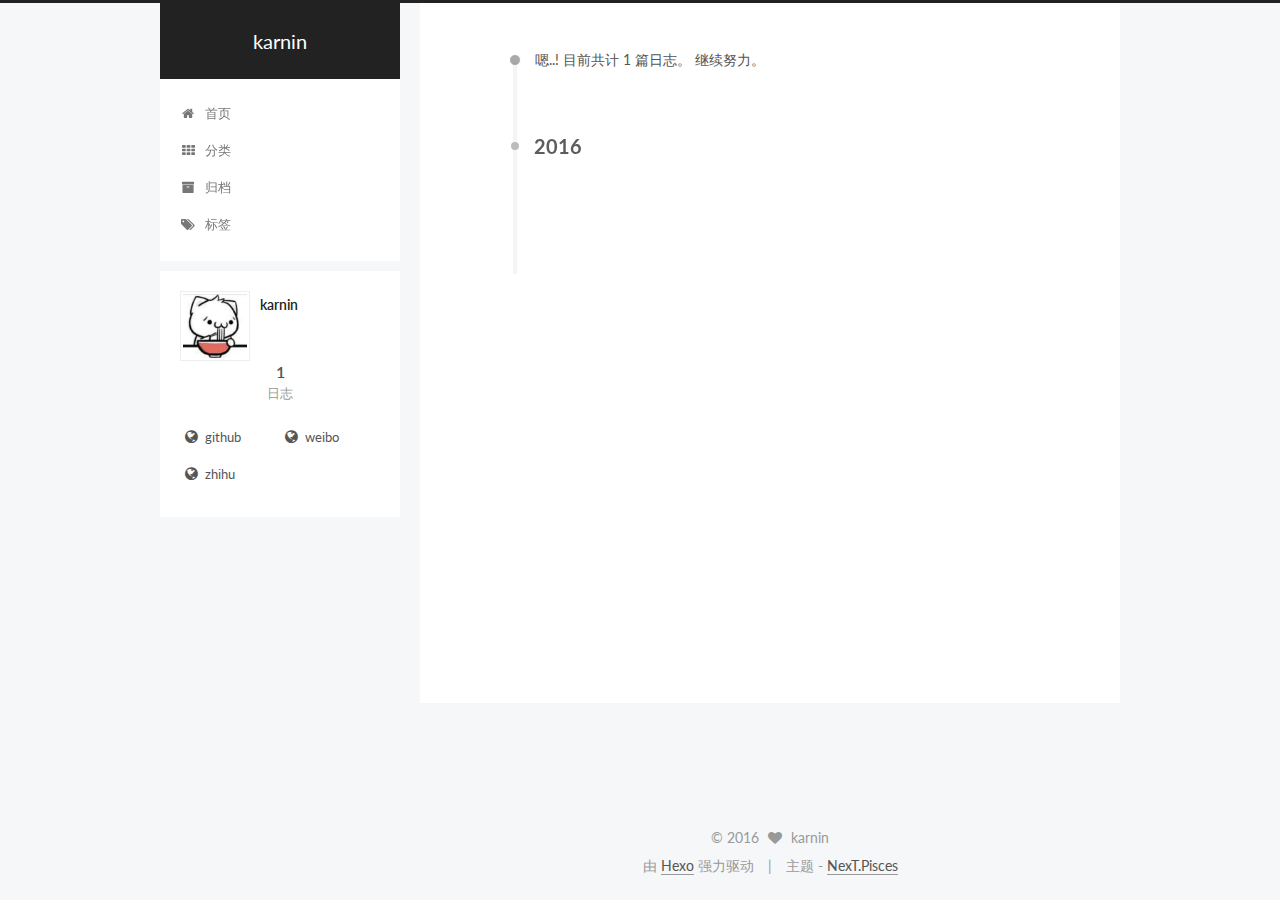
<file: archives/2016/03/index.html>
<!doctype html>



  


<html class="theme-next pisces use-motion">
<head>
  <meta charset="UTF-8"/>
<meta http-equiv="X-UA-Compatible" content="IE=edge,chrome=1" />
<meta name="viewport" content="width=device-width, initial-scale=1, maximum-scale=1"/>



<meta http-equiv="Cache-Control" content="no-transform" />
<meta http-equiv="Cache-Control" content="no-siteapp" />












  <link href="/vendors/fancybox/source/jquery.fancybox.css?v=2.1.5" rel="stylesheet" type="text/css"/>




  <link href="//fonts.googleapis.com/css?family=Lato:300,400,700,400italic&subset=latin,latin-ext" rel="stylesheet" type="text/css">



<link href="/vendors/font-awesome/css/font-awesome.min.css?v=4.4.0" rel="stylesheet" type="text/css" />

<link href="/css/main.css?v=0.5.0" rel="stylesheet" type="text/css" />


  <meta name="keywords" content="Hexo, NexT" />








  <link rel="shortcut icon" type="image/x-icon" href="/favicon.ico?v=0.5.0" />






<meta name="description">
<meta property="og:type" content="website">
<meta property="og:title" content="karnin">
<meta property="og:url" content="http://karnin.github.io/archives/2016/03/index.html">
<meta property="og:site_name" content="karnin">
<meta property="og:description">
<meta name="twitter:card" content="summary">
<meta name="twitter:title" content="karnin">
<meta name="twitter:description">



<script type="text/javascript" id="hexo.configuration">
  var NexT = window.NexT || {};
  var CONFIG = {
    scheme: 'Pisces',
    sidebar: {"position":"left","display":"post"},
    fancybox: true,
    motion: true,
    duoshuo: {
      userId: 0,
      author: '博主'
    }
  };
</script>

  <title> 归档 | karnin </title>
</head>

<body itemscope itemtype="http://schema.org/WebPage" lang="zh-Hans">

  










  
  
    
  

  <div class="container one-collumn sidebar-position-left  page-archive  ">
    <div class="headband"></div>

    <header id="header" class="header" itemscope itemtype="http://schema.org/WPHeader">
      <div class="header-inner"><div class="site-meta ">
  

  <div class="custom-logo-site-title">
    <a href="/"  class="brand" rel="start">
      <span class="logo-line-before"><i></i></span>
      <span class="site-title">karnin</span>
      <span class="logo-line-after"><i></i></span>
    </a>
  </div>
  <p class="site-subtitle"></p>
</div>

<div class="site-nav-toggle">
  <button>
    <span class="btn-bar"></span>
    <span class="btn-bar"></span>
    <span class="btn-bar"></span>
  </button>
</div>

<nav class="site-nav">
  

  
    <ul id="menu" class="menu">
      
        
        <li class="menu-item menu-item-home">
          <a href="/" rel="section">
            
              <i class="menu-item-icon fa fa-home fa-fw"></i> <br />
            
            首页
          </a>
        </li>
      
        
        <li class="menu-item menu-item-categories">
          <a href="/categories" rel="section">
            
              <i class="menu-item-icon fa fa-th fa-fw"></i> <br />
            
            分类
          </a>
        </li>
      
        
        <li class="menu-item menu-item-archives">
          <a href="/archives" rel="section">
            
              <i class="menu-item-icon fa fa-archive fa-fw"></i> <br />
            
            归档
          </a>
        </li>
      
        
        <li class="menu-item menu-item-tags">
          <a href="/tags" rel="section">
            
              <i class="menu-item-icon fa fa-tags fa-fw"></i> <br />
            
            标签
          </a>
        </li>
      

      
    </ul>
  

  
</nav>

 </div>
    </header>

    <main id="main" class="main">
      <div class="main-inner">
        <div class="content-wrap">
          <div id="content" class="content">
            

  <section id="posts" class="posts-collapse">
    <span class="archive-move-on"></span>

    <span class="archive-page-counter">
      
      
      
        
      
      嗯..! 目前共计 1 篇日志。 继续努力。
    </span>

    

      
      
      

      
        
        <div class="collection-title">
          <h2 class="archive-year motion-element" id="archive-year-2016">2016</h2>
        </div>
      
      

      

  <article class="post post-type-normal" itemscope itemtype="http://schema.org/Article">
    <header class="post-header">

      <h1 class="post-title">
        
            <a class="post-title-link" href="/2016/03/31/hello-world/" itemprop="url">
              
                <span itemprop="name">资源集合</span>
              
            </a>
        
      </h1>

      <div class="post-meta">
        <time class="post-time" itemprop="dateCreated"
              datetime="2016-03-31T20:57:50+08:00"
              content="2016-03-31" >
          03-31
        </time>
      </div>

    </header>
  </article>



    

  </section>

  



          </div>
          


          

        </div>
        
          
  
  <div class="sidebar-toggle">
    <div class="sidebar-toggle-line-wrap">
      <span class="sidebar-toggle-line sidebar-toggle-line-first"></span>
      <span class="sidebar-toggle-line sidebar-toggle-line-middle"></span>
      <span class="sidebar-toggle-line sidebar-toggle-line-last"></span>
    </div>
  </div>

  <aside id="sidebar" class="sidebar">
    <div class="sidebar-inner">

      

      

      <section class="site-overview sidebar-panel  sidebar-panel-active ">
        <div class="site-author motion-element" itemprop="author" itemscope itemtype="http://schema.org/Person">
          <img class="site-author-image" itemprop="image"
               src="http://karnin.github.io/images/avtar.jpg"
               alt="karnin" />
          <p class="site-author-name" itemprop="name">karnin</p>
          <p class="site-description motion-element" itemprop="description"></p>
        </div>
        <nav class="site-state motion-element">
          <div class="site-state-item site-state-posts">
            <a href="/archives">
              <span class="site-state-item-count">1</span>
              <span class="site-state-item-name">日志</span>
            </a>
          </div>

          

          

        </nav>

        

        <div class="links-of-author motion-element">
          
            
              <span class="links-of-author-item">
                <a href="https://github.com/karnin" target="_blank">
                  
                    <i class="fa fa-globe"></i>
                  
                  github
                </a>
              </span>
            
              <span class="links-of-author-item">
                <a href="http://weibo.com/lq176205019" target="_blank">
                  
                    <i class="fa fa-globe"></i>
                  
                  weibo
                </a>
              </span>
            
              <span class="links-of-author-item">
                <a href="https://www.zhihu.com/people/karnin" target="_blank">
                  
                    <i class="fa fa-globe"></i>
                  
                  zhihu
                </a>
              </span>
            
          
        </div>

        
        

        
        <div class="links-of-blogroll motion-element">
          
        </div>

      </section>

      

    </div>
  </aside>


        
      </div>
    </main>

    <footer id="footer" class="footer">
      <div class="footer-inner">
        <div class="copyright" >
  
  &copy; 
  <span itemprop="copyrightYear">2016</span>
  <span class="with-love">
    <i class="fa fa-heart"></i>
  </span>
  <span class="author" itemprop="copyrightHolder">karnin</span>
</div>

<div class="powered-by">
  由 <a class="theme-link" href="http://hexo.io">Hexo</a> 强力驱动
</div>

<div class="theme-info">
  主题 -
  <a class="theme-link" href="https://github.com/iissnan/hexo-theme-next">
    NexT.Pisces
  </a>
</div>



      </div>
    </footer>

    <div class="back-to-top">
      <i class="fa fa-arrow-up"></i>
    </div>
  </div>

  


  




<script type="text/javascript">
  if (Object.prototype.toString.call(window.Promise) !== '[object Function]') {
    window.Promise = null;
  }
</script>


  <script type="text/javascript" src="/vendors/jquery/index.js?v=2.1.3"></script>

  <script type="text/javascript" src="/vendors/fastclick/lib/fastclick.min.js?v=1.0.6"></script>

  <script type="text/javascript" src="/vendors/jquery_lazyload/jquery.lazyload.js?v=1.9.7"></script>

  <script type="text/javascript" src="/vendors/velocity/velocity.min.js"></script>

  <script type="text/javascript" src="/vendors/velocity/velocity.ui.min.js"></script>

  <script type="text/javascript" src="/vendors/fancybox/source/jquery.fancybox.pack.js"></script>


  


  <script type="text/javascript" src="/js/src/utils.js?v=0.5.0"></script>

  <script type="text/javascript" src="/js/src/motion.js?v=0.5.0"></script>



  
  


  <script type="text/javascript" src="/js/src/affix.js?v=0.5.0"></script>

  <script type="text/javascript" src="/js/src/schemes/pisces.js?v=0.5.0"></script>



  
  
    <script type="text/javascript" id="motion.page.archive">
      $('.archive-year').velocity('transition.slideLeftIn');
    </script>
  


  


  <script type="text/javascript" src="/js/src/bootstrap.js?v=0.5.0"></script>



  



  



  
  
  

  

  

</body>
</html>
</file>
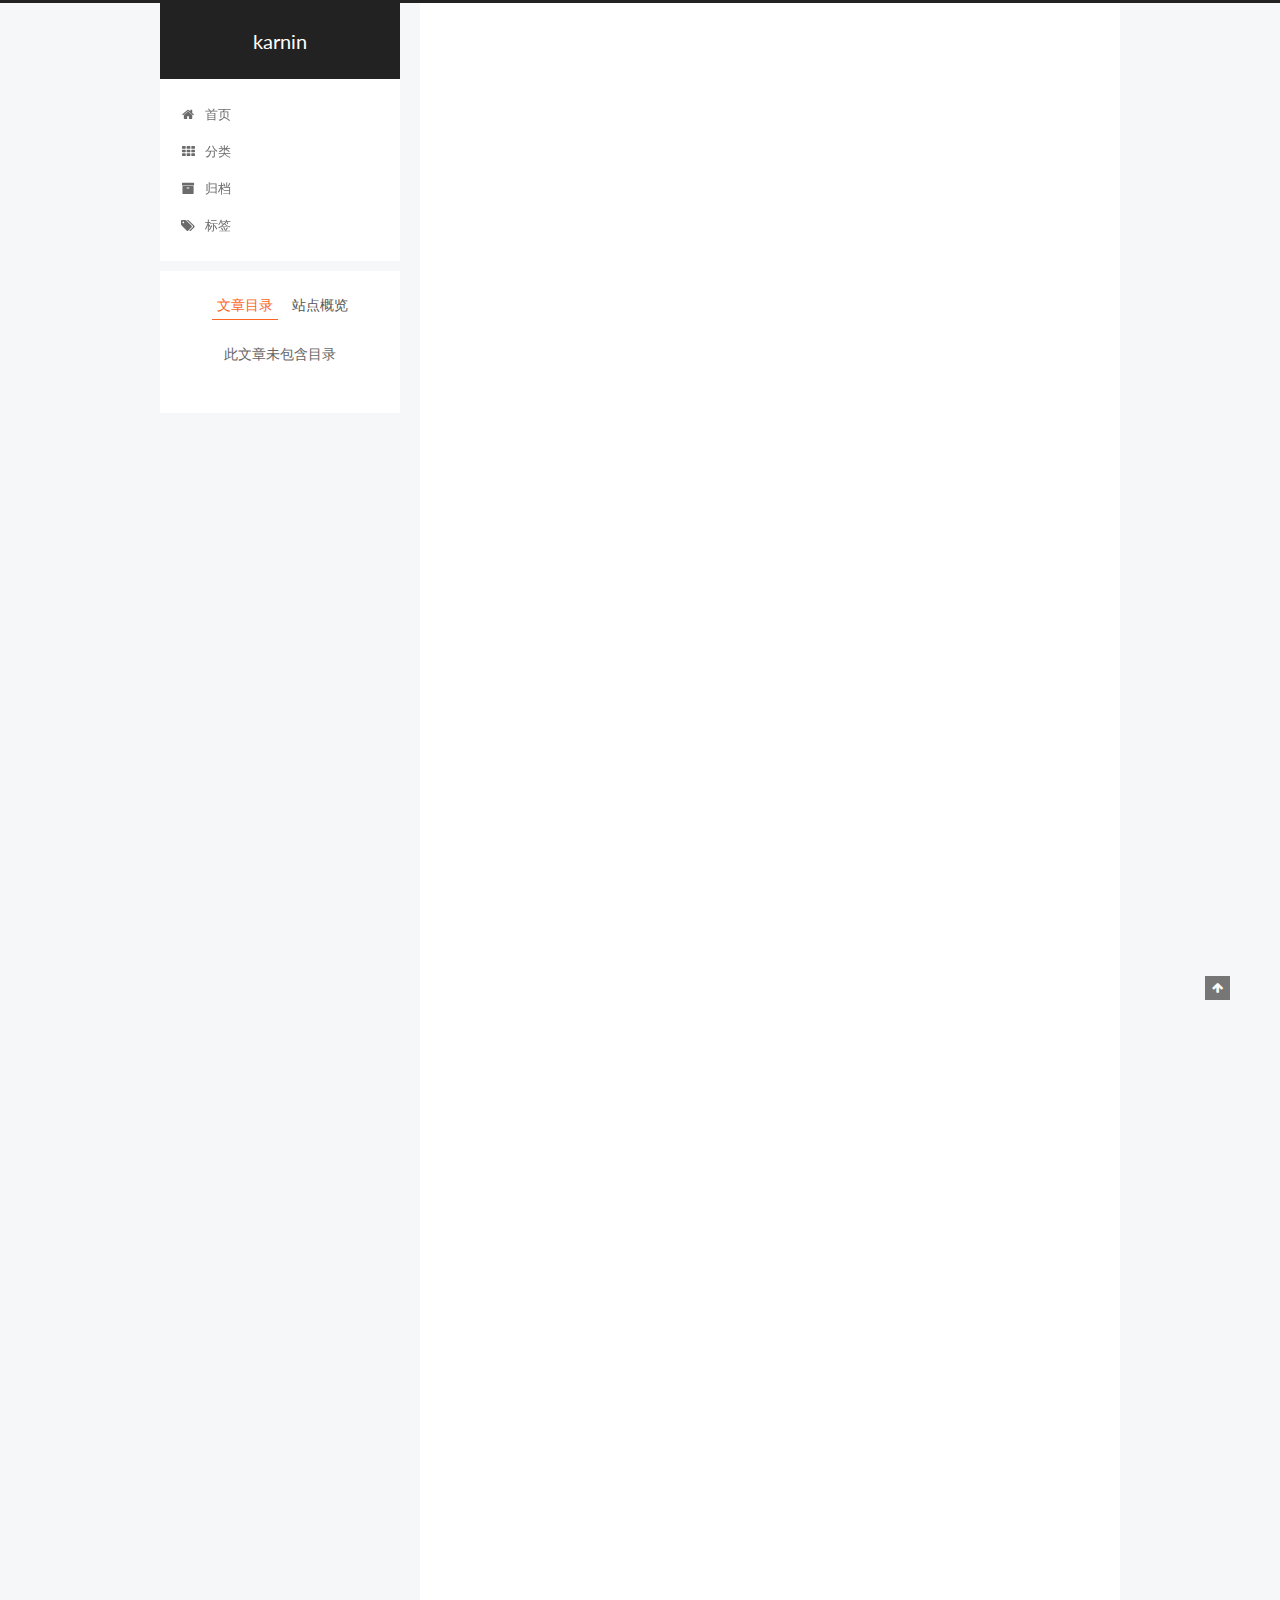
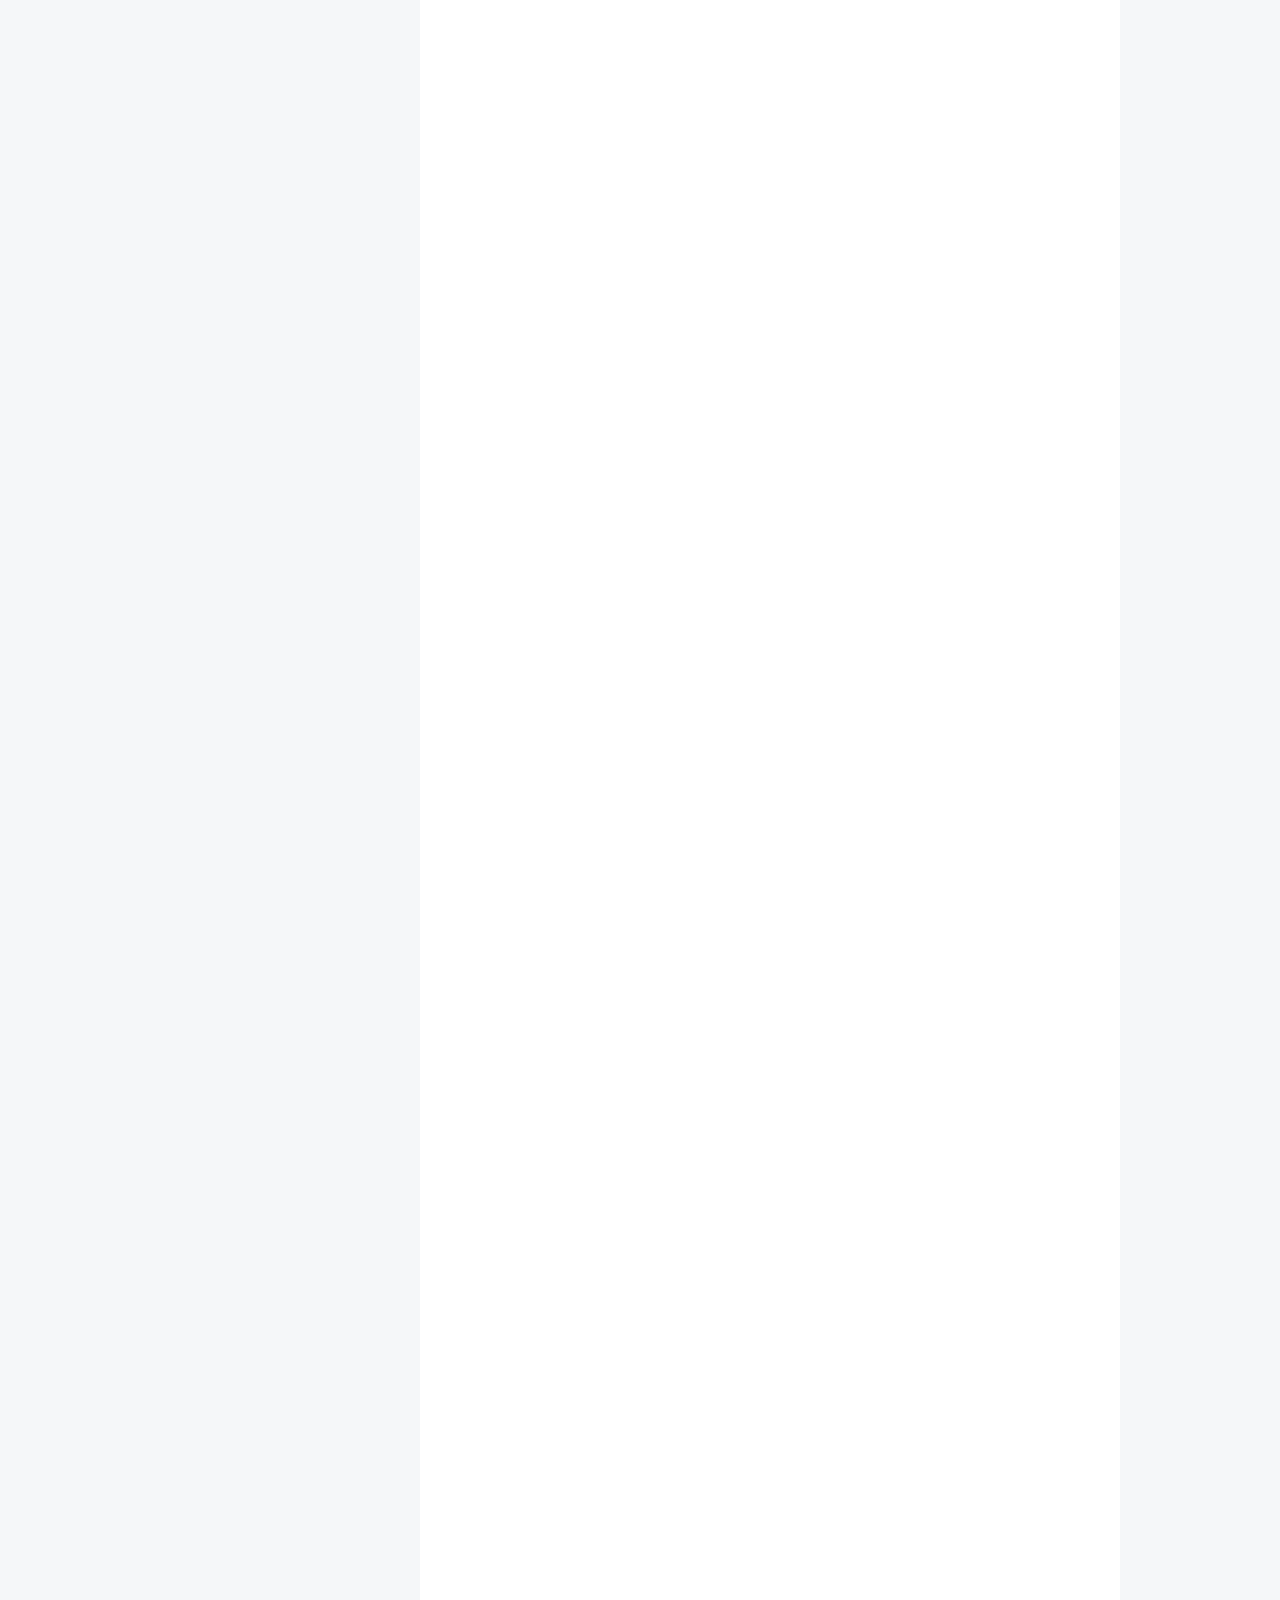
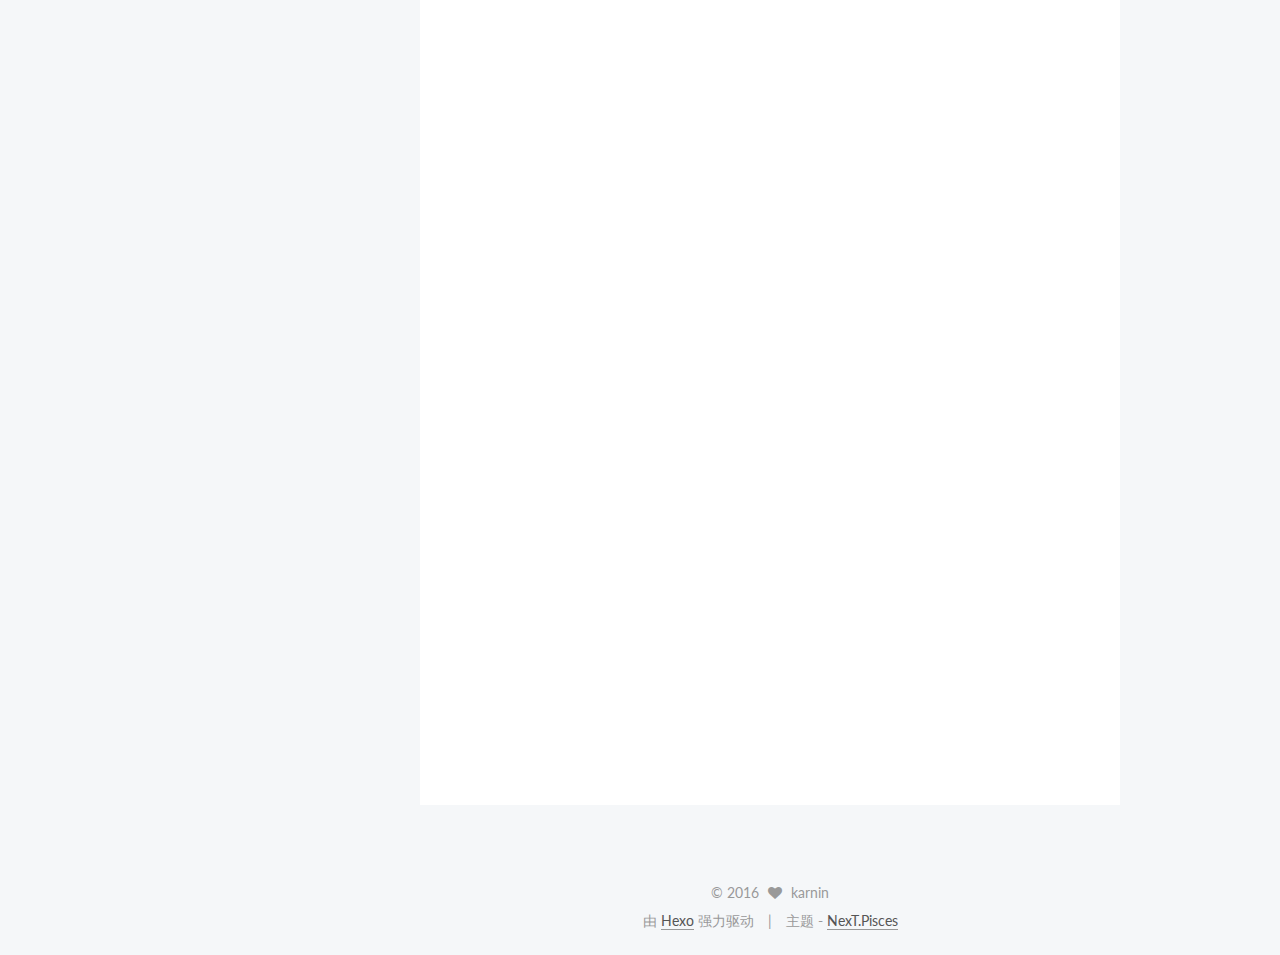
<file: 2016/03/31/hello-world/index.html>
<!doctype html>



  


<html class="theme-next pisces use-motion">
<head>
  <meta charset="UTF-8"/>
<meta http-equiv="X-UA-Compatible" content="IE=edge,chrome=1" />
<meta name="viewport" content="width=device-width, initial-scale=1, maximum-scale=1"/>



<meta http-equiv="Cache-Control" content="no-transform" />
<meta http-equiv="Cache-Control" content="no-siteapp" />












  <link href="/vendors/fancybox/source/jquery.fancybox.css?v=2.1.5" rel="stylesheet" type="text/css"/>




  <link href="//fonts.googleapis.com/css?family=Lato:300,400,700,400italic&subset=latin,latin-ext" rel="stylesheet" type="text/css">



<link href="/vendors/font-awesome/css/font-awesome.min.css?v=4.4.0" rel="stylesheet" type="text/css" />

<link href="/css/main.css?v=0.5.0" rel="stylesheet" type="text/css" />


  <meta name="keywords" content="Hexo, NexT" />








  <link rel="shortcut icon" type="image/x-icon" href="/favicon.ico?v=0.5.0" />






<meta name="description" content="工具
phpstorm
pycharm
clion
navicat
notepad
git
tortoisegit
markdown


php
php: 官网
pecl: 扩展
composer: https://getcomposer.org/ 依赖管理
packagist: 包仓库
框架
laravel: https://getcomposer.org/
thinkphp
yii


扩展">
<meta property="og:type" content="article">
<meta property="og:title" content="资源集合">
<meta property="og:url" content="http://karnin.github.io/2016/03/31/hello-world/index.html">
<meta property="og:site_name" content="karnin">
<meta property="og:description" content="工具
phpstorm
pycharm
clion
navicat
notepad
git
tortoisegit
markdown


php
php: 官网
pecl: 扩展
composer: https://getcomposer.org/ 依赖管理
packagist: 包仓库
框架
laravel: https://getcomposer.org/
thinkphp
yii


扩展">
<meta property="og:updated_time" content="2016-04-05T07:03:30.414Z">
<meta name="twitter:card" content="summary">
<meta name="twitter:title" content="资源集合">
<meta name="twitter:description" content="工具
phpstorm
pycharm
clion
navicat
notepad
git
tortoisegit
markdown


php
php: 官网
pecl: 扩展
composer: https://getcomposer.org/ 依赖管理
packagist: 包仓库
框架
laravel: https://getcomposer.org/
thinkphp
yii


扩展">



<script type="text/javascript" id="hexo.configuration">
  var NexT = window.NexT || {};
  var CONFIG = {
    scheme: 'Pisces',
    sidebar: {"position":"left","display":"post"},
    fancybox: true,
    motion: true,
    duoshuo: {
      userId: 0,
      author: '博主'
    }
  };
</script>

  <title> 资源集合 | karnin </title>
</head>

<body itemscope itemtype="http://schema.org/WebPage" lang="zh-Hans">

  










  
  
    
  

  <div class="container one-collumn sidebar-position-left page-post-detail ">
    <div class="headband"></div>

    <header id="header" class="header" itemscope itemtype="http://schema.org/WPHeader">
      <div class="header-inner"><div class="site-meta ">
  

  <div class="custom-logo-site-title">
    <a href="/"  class="brand" rel="start">
      <span class="logo-line-before"><i></i></span>
      <span class="site-title">karnin</span>
      <span class="logo-line-after"><i></i></span>
    </a>
  </div>
  <p class="site-subtitle"></p>
</div>

<div class="site-nav-toggle">
  <button>
    <span class="btn-bar"></span>
    <span class="btn-bar"></span>
    <span class="btn-bar"></span>
  </button>
</div>

<nav class="site-nav">
  

  
    <ul id="menu" class="menu">
      
        
        <li class="menu-item menu-item-home">
          <a href="/" rel="section">
            
              <i class="menu-item-icon fa fa-home fa-fw"></i> <br />
            
            首页
          </a>
        </li>
      
        
        <li class="menu-item menu-item-categories">
          <a href="/categories" rel="section">
            
              <i class="menu-item-icon fa fa-th fa-fw"></i> <br />
            
            分类
          </a>
        </li>
      
        
        <li class="menu-item menu-item-archives">
          <a href="/archives" rel="section">
            
              <i class="menu-item-icon fa fa-archive fa-fw"></i> <br />
            
            归档
          </a>
        </li>
      
        
        <li class="menu-item menu-item-tags">
          <a href="/tags" rel="section">
            
              <i class="menu-item-icon fa fa-tags fa-fw"></i> <br />
            
            标签
          </a>
        </li>
      

      
    </ul>
  

  
</nav>

 </div>
    </header>

    <main id="main" class="main">
      <div class="main-inner">
        <div class="content-wrap">
          <div id="content" class="content">
            

  <div id="posts" class="posts-expand">
    

  
  

  
  
  

  <article class="post post-type-normal " itemscope itemtype="http://schema.org/Article">

    
      <header class="post-header">

        
        
          <h1 class="post-title" itemprop="name headline">
            
            
              
                资源集合
              
            
          </h1>
        

        <div class="post-meta">
          <span class="post-time">
            <span class="post-meta-item-icon">
              <i class="fa fa-calendar-o"></i>
            </span>
            <span class="post-meta-item-text">发表于</span>
            <time itemprop="dateCreated" datetime="2016-03-31T20:57:50+08:00" content="2016-03-31">
              2016-03-31
            </time>
          </span>

          

          
            
          

          

          
          

        </div>
      </header>
    


    <div class="post-body" itemprop="articleBody">

      
      

      
        <ul>
<li>工具<ul>
<li><a href="https://www.jetbrains.com/phpstorm/" target="_blank" rel="external">phpstorm</a></li>
<li><a href="https://www.jetbrains.com/pycharm/" target="_blank" rel="external">pycharm</a></li>
<li><a href="https://www.jetbrains.com/clion/" target="_blank" rel="external">clion</a></li>
<li>navicat</li>
<li>notepad</li>
<li><a href="https://git-scm.com/" target="_blank" rel="external">git</a></li>
<li><a href="https://tortoisegit.org/" target="_blank" rel="external">tortoisegit</a></li>
<li>markdown</li>
</ul>
</li>
<li>php<ul>
<li><a href="https://www.php.net/" target="_blank" rel="external">php</a>: 官网</li>
<li><a href="https://pecl.php.net/" target="_blank" rel="external">pecl</a>: 扩展</li>
<li><a href="http://docs.phpcomposer.com/" target="_blank" rel="external">composer</a>: <a href="https://getcomposer.org/" target="_blank" rel="external">https://getcomposer.org/</a> 依赖管理</li>
<li><a href="https://packagist.org/" target="_blank" rel="external">packagist</a>: 包仓库</li>
<li>框架<ul>
<li><a href="http://docs.phpcomposer.com/" target="_blank" rel="external">laravel</a>: <a href="https://getcomposer.org/" target="_blank" rel="external">https://getcomposer.org/</a></li>
<li>thinkphp</li>
<li>yii</li>
</ul>
</li>
<li>扩展    <ul>
<li><a href="https://github.com/swoole/swoole-src" target="_blank" rel="external">swoole</a>: <a href="http://www.swoole.com/" target="_blank" rel="external">http://www.swoole.com/</a></li>
</ul>
</li>
<li>库<ul>
<li><a href="https://github.com/swiftmailer/swiftmailer" target="_blank" rel="external">SwiftMailer</a>:<a href="http://swiftmailer.org" target="_blank" rel="external">http://swiftmailer.org</a> mail</li>
<li><a href="https://github.com/PHPMailer/PHPMailer" target="_blank" rel="external">PHPMailer</a>: mail</li>
<li><a href="https://github.com/Intervention/image" target="_blank" rel="external">Intervention</a>: <a href="http://image.intervention.io" target="_blank" rel="external">http://image.intervention.io</a> 图像处理</li>
<li><a href="https://github.com/Seldaek/monolog" target="_blank" rel="external">monolog</a>:  日志</li>
<li><a href="https://github.com/guzzle/guzzle" target="_blank" rel="external">guzzle</a>: <a href="http://guzzlephp.org/" target="_blank" rel="external"> http://guzzlephp.org/</a> HTTP client</li>
<li><a href="https://github.com/rmccue/Requests" target="_blank" rel="external">Requests</a>: <a href="http://requests.ryanmccue.info/" target="_blank" rel="external">http://requests.ryanmccue.info/</a> HTTP client</li>
<li><a href="https://github.com/xdebug/xdebug" target="_blank" rel="external">xdebug</a>: <a href="http://xdebug.org" target="_blank" rel="external"> http://xdebug.org</a> 调试</li>
<li><a href="https://github.com/brandonsavage/Upload" target="_blank" rel="external">Upload</a>: 上传</li>
<li><a href="https://github.com/briannesbitt/Carbon" target="_blank" rel="external">Carbon</a>: <a href="http://carbon.nesbot.com/" target="_blank" rel="external">http://carbon.nesbot.com/</a> 时间</li>
<li><a href="https://github.com/nrk/predis" target="_blank" rel="external">predis</a>:    redis</li>
<li><a href="https://github.com/phpDocumentor/phpDocumentor2" target="_blank" rel="external">PHP Documentor</a>: <a href="http://www.phpdoc.org" target="_blank" rel="external">http://www.phpdoc.org</a> 文档</li>
<li><a href="https://github.com/thephpleague/oauth2-server" target="_blank" rel="external">oauth2-server</a>: [<a href="http://oauth2.thephpleague.com" target="_blank" rel="external">http://oauth2.thephpleague.com</a>) oauth2-server</li>
<li><a href="https://github.com/bshaffer/oauth2-server-php" target="_blank" rel="external">oauth2-server</a>: [<a href="http://bshaffer.github.io/oauth2-server-php-docs" target="_blank" rel="external">http://bshaffer.github.io/oauth2-server-php-docs</a>) oauth2-server</li>
</ul>
</li>
</ul>
</li>
<li>javascript<ul>
<li>node</li>
<li>npm</li>
<li>express</li>
<li>wepack</li>
<li>gulp</li>
<li>hexo</li>
<li>nodemon</li>
<li>pm2</li>
<li>nunjucks</li>
<li>socket.io</li>
<li>sequelize</li>
<li>nodemailer</li>
<li>vue/vuex</li>
<li>angular</li>
</ul>
</li>
<li>python <ul>
<li>pip</li>
<li>django</li>
<li>flask</li>
<li>requests</li>
<li>Pillow</li>
</ul>
</li>
<li>nginx</li>
<li>db<ul>
<li>mysql</li>
<li>redis</li>
<li>memcached</li>
<li>mongodb</li>
<li>spinx</li>
</ul>
</li>
<li>hybrid<ul>
<li>appcan</li>
<li>dcloud</li>
</ul>
</li>
<li>docker</li>
<li>书<ul>
<li>php<ul>
<li><a href="http://item.jd.com/10059047.html" target="_blank" rel="external">PHP和MySQL Web开发（原书第4版）</a></li>
<li><a href="http://item.jd.com/10794350.html" target="_blank" rel="external">深入PHP：面向对象、模式与实践（第3版）</a></li>
<li><a href="http://item.jd.com/11123177.html" target="_blank" rel="external">PHP核心技术与最佳实践</a></li>
<li><a href="http://item.jd.com/11786541.html" target="_blank" rel="external">Modern PHP（中文版）</a></li>
</ul>
</li>
<li>javascript<ul>
<li><a href="http://item.jd.com/11355978.html" target="_blank" rel="external">深入浅出Node.js</a></li>
<li><a href="http://item.jd.com/11526272.html" target="_blank" rel="external">ECMAScript 6入门</a></li>
<li><a href="http://item.jd.com/10974436.html" target="_blank" rel="external">JavaScript权威指南（第6版</a></li>
<li><a href="http://item.jd.com/10951037.html" target="_blank" rel="external">JavaScript高级程序设计（第3版</a></li>
<li><a href="http://item.jd.com/11755693.html" target="_blank" rel="external">高性能JavaScript</a></li>
</ul>
</li>
<li>python<ul>
<li><a href="http://item.jd.com/11461683.html" target="_blank" rel="external">Python基础教程（第2版 修订版）</a></li>
<li><a href="http://item.jd.com/11598704.html" target="_blank" rel="external">Python编程（第4版 )</a></li>
<li><a href="http://item.jd.com/11020898.html" target="_blank" rel="external">Python标准库 </a></li>
</ul>
</li>
<li>c++<ul>
<li><a href="http://item.jd.com/11306138.html" target="_blank" rel="external">C++ Primer（中文版 第5版）</a></li>
<li><a href="http://item.jd.com/11017238.html" target="_blank" rel="external">C++ Primer Plus（第6版 中文版）</a></li>
</ul>
</li>
<li>http<ul>
<li><a href="http://item.jd.com/11056556.html" target="_blank" rel="external">HTTP权威指南</a></li>
<li><a href="http://item.jd.com/11449491.html" target="_blank" rel="external">图解HTTP</a></li>
<li><a href="http://item.jd.com/11253710.html" target="_blank" rel="external">图解TCP/IP 第5版</a></li>
</ul>
</li>
<li>html<ul>
<li><a href="http://item.jd.com/11380424.html" target="_blank" rel="external">HTML5权威指南</a></li>
</ul>
</li>
<li>db<ul>
<li><a href="http://item.jd.com/11220393.html" target="_blank" rel="external">高性能MySQL（第3版）</a></li>
<li><a href="http://item.jd.com/11384782.html" target="_blank" rel="external">MongoDB权威指南 第2版</a></li>
</ul>
</li>
<li>linux<ul>
<li><a href="http://item.jd.com/10064429.html" target="_blank" rel="external">鸟哥的Linux私房菜 （基础学习篇 第三版）</a></li>
<li><a href="http://item.jd.com/11018248.html" target="_blank" rel="external">鸟哥的Linux私房菜：服务器架设篇（第三版）</a></li>
<li><a href="http://item.jd.com/10100237.html" target="_blank" rel="external">O’Reilly：深入理解LINUX内核（第3版）</a></li>
<li><a href="http://item.jd.com/11075150.html" target="_blank" rel="external">Linux命令行与shell脚本编程大全（第2版）</a></li>
</ul>
</li>
<li>nginx<ul>
<li><a href="http://item.jd.com/11344355.html" target="_blank" rel="external">Nginx高性能Web服务器详解</a></li>
<li><a href="http://item.jd.com/11657084.html" target="_blank" rel="external">精通Nginx</a></li>
</ul>
</li>
<li>docker<ul>
<li><a href="http://item.jd.com/11598400.html" target="_blank" rel="external">Docker技术入门与实战</a></li>
<li><a href="http://item.jd.com/11600997.html" target="_blank" rel="external">第一本Docker书</a></li>
</ul>
</li>
<li>android<ul>
<li><a href="http://item.jd.com/11197336.html" target="_blank" rel="external">疯狂Android讲义</a></li>
<li><a href="http://item.jd.com/11504254.html" target="_blank" rel="external">第一行代码 Android</a>    </li>
</ul>
</li>
<li>其他<ul>
<li><a href="http://item.jd.com/11322972.html" target="_blank" rel="external">大型网站技术架构 核心原理与案例分析</a></li>
<li><a href="http://item.jd.com/11444582.html" target="_blank" rel="external">Web性能权威指南</a></li>
<li><a href="http://item.jd.com/1741242953.html" target="_blank" rel="external">高性能网站建设指南:前端工程师技能精髓</a></li>
<li><a href="http://item.jd.com/11691824.html" target="_blank" rel="external">高性能网站建设指南:Web开发者性能优化最佳实践</a></li>
<li><a href="http://item.jd.com/11345157.html" target="_blank" rel="external">Web信息架构 设计大型网站（第3版）</a></li>
</ul>
</li>
</ul>
</li>
<li>第三方api<ul>
<li>qq</li>
<li>微博</li>
<li>alipay</li>
<li>wxpay</li>
<li>百度地图 </li>
<li>信鸽推送</li>
</ul>
</li>
<li>社区/资讯<ul>
<li><a href="http://www.github.com" target="_blank" rel="external">github</a></li>
<li><a href="http://www.stackoverflow.com" target="_blank" rel="external">stackoverflow</a></li>
<li><a href="http://www.segmentfault.com" target="_blank" rel="external">segmentfault</a></li>
<li><a href="http://www.jobbole.com" target="_blank" rel="external">伯乐在线</a></li>
<li><a href="http://www.infoq.com/cn/" target="_blank" rel="external">infoq</a></li>
</ul>
</li>
<li>在线课程<ul>
<li><a href="http://www.imooc.com" target="_blank" rel="external">慕课网</a></li>
<li><a href="http://www.maiziedu.com" target="_blank" rel="external">麦子学院</a></li>
<li><a href="http://www.jikexueyuan.com" target="_blank" rel="external">极客学院</a></li>
<li><a href="http://www.shiyanlou.com" target="_blank" rel="external">实验楼</a></li>
</ul>
</li>
</ul>

      
    </div>
    
    <div>
      
        
      
    </div>

    <div>
      
        
      
    </div>

    <footer class="post-footer">
      

      

      
      
    </footer>
  </article>



    <div class="post-spread">
      
    </div>
  </div>


          </div>
          


          
  <div class="comments" id="comments">
    
  </div>


        </div>
        
          
  
  <div class="sidebar-toggle">
    <div class="sidebar-toggle-line-wrap">
      <span class="sidebar-toggle-line sidebar-toggle-line-first"></span>
      <span class="sidebar-toggle-line sidebar-toggle-line-middle"></span>
      <span class="sidebar-toggle-line sidebar-toggle-line-last"></span>
    </div>
  </div>

  <aside id="sidebar" class="sidebar">
    <div class="sidebar-inner">

      

      
        <ul class="sidebar-nav motion-element">
          <li class="sidebar-nav-toc sidebar-nav-active" data-target="post-toc-wrap" >
            文章目录
          </li>
          <li class="sidebar-nav-overview" data-target="site-overview">
            站点概览
          </li>
        </ul>
      

      <section class="site-overview sidebar-panel ">
        <div class="site-author motion-element" itemprop="author" itemscope itemtype="http://schema.org/Person">
          <img class="site-author-image" itemprop="image"
               src="http://karnin.github.io/images/avtar.jpg"
               alt="karnin" />
          <p class="site-author-name" itemprop="name">karnin</p>
          <p class="site-description motion-element" itemprop="description"></p>
        </div>
        <nav class="site-state motion-element">
          <div class="site-state-item site-state-posts">
            <a href="/archives">
              <span class="site-state-item-count">1</span>
              <span class="site-state-item-name">日志</span>
            </a>
          </div>

          

          

        </nav>

        

        <div class="links-of-author motion-element">
          
            
              <span class="links-of-author-item">
                <a href="https://github.com/karnin" target="_blank">
                  
                    <i class="fa fa-globe"></i>
                  
                  github
                </a>
              </span>
            
              <span class="links-of-author-item">
                <a href="http://weibo.com/lq176205019" target="_blank">
                  
                    <i class="fa fa-globe"></i>
                  
                  weibo
                </a>
              </span>
            
              <span class="links-of-author-item">
                <a href="https://www.zhihu.com/people/karnin" target="_blank">
                  
                    <i class="fa fa-globe"></i>
                  
                  zhihu
                </a>
              </span>
            
          
        </div>

        
        

        
        <div class="links-of-blogroll motion-element">
          
        </div>

      </section>

      
        <section class="post-toc-wrap motion-element sidebar-panel sidebar-panel-active">
          <div class="post-toc">
            
              
            
            
              <p class="post-toc-empty">此文章未包含目录</p>
            
          </div>
        </section>
      

    </div>
  </aside>


        
      </div>
    </main>

    <footer id="footer" class="footer">
      <div class="footer-inner">
        <div class="copyright" >
  
  &copy; 
  <span itemprop="copyrightYear">2016</span>
  <span class="with-love">
    <i class="fa fa-heart"></i>
  </span>
  <span class="author" itemprop="copyrightHolder">karnin</span>
</div>

<div class="powered-by">
  由 <a class="theme-link" href="http://hexo.io">Hexo</a> 强力驱动
</div>

<div class="theme-info">
  主题 -
  <a class="theme-link" href="https://github.com/iissnan/hexo-theme-next">
    NexT.Pisces
  </a>
</div>



      </div>
    </footer>

    <div class="back-to-top">
      <i class="fa fa-arrow-up"></i>
    </div>
  </div>

  


  




<script type="text/javascript">
  if (Object.prototype.toString.call(window.Promise) !== '[object Function]') {
    window.Promise = null;
  }
</script>


  <script type="text/javascript" src="/vendors/jquery/index.js?v=2.1.3"></script>

  <script type="text/javascript" src="/vendors/fastclick/lib/fastclick.min.js?v=1.0.6"></script>

  <script type="text/javascript" src="/vendors/jquery_lazyload/jquery.lazyload.js?v=1.9.7"></script>

  <script type="text/javascript" src="/vendors/velocity/velocity.min.js"></script>

  <script type="text/javascript" src="/vendors/velocity/velocity.ui.min.js"></script>

  <script type="text/javascript" src="/vendors/fancybox/source/jquery.fancybox.pack.js"></script>


  


  <script type="text/javascript" src="/js/src/utils.js?v=0.5.0"></script>

  <script type="text/javascript" src="/js/src/motion.js?v=0.5.0"></script>



  
  


  <script type="text/javascript" src="/js/src/affix.js?v=0.5.0"></script>

  <script type="text/javascript" src="/js/src/schemes/pisces.js?v=0.5.0"></script>



  
  <script type="text/javascript" src="/js/src/scrollspy.js?v=0.5.0"></script>
<script type="text/javascript" src="/js/src/post-details.js?v=0.5.0"></script>



  


  <script type="text/javascript" src="/js/src/bootstrap.js?v=0.5.0"></script>



  



  



  
  
  

  

  

</body>
</html>
</file>
<file: css/main.css>
/* normalize.css v3.0.2 | MIT License | git.io/normalize */
html {
  font-family: sans-serif; /* 1 */
  -ms-text-size-adjust: 100%; /* 2 */
  -webkit-text-size-adjust: 100%; /* 2 */
}
body {
  margin: 0;
}
article,
aside,
details,
figcaption,
figure,
footer,
header,
hgroup,
main,
menu,
nav,
section,
summary {
  display: block;
}
audio,
canvas,
progress,
video {
  display: inline-block; /* 1 */
  vertical-align: baseline; /* 2 */
}
audio:not([controls]) {
  display: none;
  height: 0;
}
[hidden],
template {
  display: none;
}
a {
  background-color: transparent;
}
a:active,
a:hover {
  outline: 0;
}
abbr[title] {
  border-bottom: 1px dotted;
}
b,
strong {
  font-weight: bold;
}
dfn {
  font-style: italic;
}
h1 {
  font-size: 2em;
  margin: 0.67em 0;
}
mark {
  background: #ff0;
  color: #000;
}
small {
  font-size: 80%;
}
sub,
sup {
  font-size: 75%;
  line-height: 0;
  position: relative;
  vertical-align: baseline;
}
sup {
  top: -0.5em;
}
sub {
  bottom: -0.25em;
}
img {
  border: 0;
}
svg:not(:root) {
  overflow: hidden;
}
figure {
  margin: 1em 40px;
}
hr {
  -moz-box-sizing: content-box;
  box-sizing: content-box;
  height: 0;
}
pre {
  overflow: auto;
}
code,
kbd,
pre,
samp {
  font-family: monospace, monospace;
  font-size: 1em;
}
button,
input,
optgroup,
select,
textarea {
  color: inherit; /* 1 */
  font: inherit; /* 2 */
  margin: 0; /* 3 */
}
button {
  overflow: visible;
}
button,
select {
  text-transform: none;
}
button,
html input[type="button"],
input[type="reset"],
input[type="submit"] {
  -webkit-appearance: button; /* 2 */
  cursor: pointer; /* 3 */
}
button[disabled],
html input[disabled] {
  cursor: default;
}
button::-moz-focus-inner,
input::-moz-focus-inner {
  border: 0;
  padding: 0;
}
input {
  line-height: normal;
}
input[type="checkbox"],
input[type="radio"] {
  box-sizing: border-box; /* 1 */
  padding: 0; /* 2 */
}
input[type="number"]::-webkit-inner-spin-button,
input[type="number"]::-webkit-outer-spin-button {
  height: auto;
}
input[type="search"] {
  -webkit-appearance: textfield; /* 1 */
  -moz-box-sizing: content-box;
  -webkit-box-sizing: content-box; /* 2 */
  box-sizing: content-box;
}
input[type="search"]::-webkit-search-cancel-button,
input[type="search"]::-webkit-search-decoration {
  -webkit-appearance: none;
}
fieldset {
  border: 1px solid #c0c0c0;
  margin: 0 2px;
  padding: 0.35em 0.625em 0.75em;
}
legend {
  border: 0; /* 1 */
  padding: 0; /* 2 */
}
textarea {
  overflow: auto;
}
optgroup {
  font-weight: bold;
}
table {
  border-collapse: collapse;
  border-spacing: 0;
}
td,
th {
  padding: 0;
}
::selection {
  background: #262a30;
  color: #fff;
}
body {
  position: relative;
  font-family: Lato, "PingFang SC", "Microsoft YaHei", sans-serif;
  font-size: 14px;
  line-height: 2;
  color: #555;
  background: #fff;
}
@media (max-width: 767px) {
  body {
    padding-right: 0 !important;
  }
}
@media (min-width: 768px) and (max-width: 991px) {
  body {
    padding-right: 0 !important;
  }
}
@media (min-width: 1600px) {
  body {
    font-size: 16px;
  }
}
h1,
h2,
h3,
h4,
h5,
h6 {
  margin: 0;
  padding: 0;
  font-weight: bold;
  line-height: 1.5;
  font-family: Lato, "PingFang SC", "Microsoft YaHei", sans-serif;
}
h2,
h3,
h4,
h5,
h6 {
  margin: 20px 0 15px;
}
h1 {
  font-size: 22px;
}
@media (max-width: 767px) {
  h1 {
    font-size: 18px;
  }
}
h2 {
  font-size: 20px;
}
@media (max-width: 767px) {
  h2 {
    font-size: 16px;
  }
}
h3 {
  font-size: 18px;
}
@media (max-width: 767px) {
  h3 {
    font-size: 14px;
  }
}
h4 {
  font-size: 16px;
}
@media (max-width: 767px) {
  h4 {
    font-size: 12px;
  }
}
h5 {
  font-size: 14px;
}
@media (max-width: 767px) {
  h5 {
    font-size: 10px;
  }
}
h6 {
  font-size: 12px;
}
@media (max-width: 767px) {
  h6 {
    font-size: 8px;
  }
}
p {
  margin: 0 0 25px 0;
}
a {
  color: #555;
  text-decoration: none;
  border-bottom: 1px solid #999;
  word-wrap: break-word;
}
a:hover {
  color: #222;
  border-bottom-color: #222;
}
ul {
  list-style: none;
}
blockquote {
  margin: 0;
  padding: 0;
}
img {
  display: block;
  margin: auto;
  max-width: 100%;
  height: auto;
}
hr {
  margin: 40px 0;
  height: 3px;
  border: none;
  background-color: #ddd;
  background-image: repeating-linear-gradient(-45deg, #fff, #fff 4px, transparent 4px, transparent 8px);
}
blockquote {
  padding: 0 15px;
  color: #666;
  border-left: 4px solid #ddd;
}
blockquote cite::before {
  content: "-";
  padding: 0 5px;
}
dt {
  font-weight: 700;
}
dd {
  margin: 0;
  padding: 0;
}
.text-left {
  text-align: left;
}
.text-center {
  text-align: center;
}
.text-right {
  text-align: right;
}
.text-justify {
  text-align: justify;
}
.text-nowrap {
  white-space: nowrap;
}
.text-lowercase {
  text-transform: lowercase;
}
.text-uppercase {
  text-transform: uppercase;
}
.text-capitalize {
  text-transform: capitalize;
}
.center-block {
  display: block;
  margin-left: auto;
  margin-right: auto;
}
.clearfix:before,
.clearfix:after {
  content: " ";
  display: table;
}
.clearfix:after {
  clear: both;
}
.pullquote {
  width: 45%;
}
.pullquote.left {
  float: left;
  margin-left: 5px;
  margin-right: 10px;
}
.pullquote.right {
  float: right;
  margin-left: 10px;
  margin-right: 5px;
}
.highlight table,
.gist table {
  width: auto;
}
.highlight table td,
.gist table td {
  border: none;
}
.highlight a,
.gist a {
  color: #222 !important;
  text-decoration: none !important;
}
.affix.affix.affix {
  position: fixed;
}
.translation {
  margin-top: -20px;
  font-size: 14px;
  color: #999;
}
.scrollbar-measure {
  width: 100px;
  height: 100px;
  overflow: scroll;
  position: absolute;
  top: -9999px;
}
.use-motion .motion-element {
  opacity: 0;
}
#local-search-input {
  padding: 3px;
  border: none;
  text-indent: 14px;
  border-radius: 0;
  width: 140px;
  outline: none;
  border-bottom: 1px solid #999;
  background: inherit;
  opacity: 0.5;
}
#local-search-input:focus {
  opacity: 1;
}
.search-icon {
  position: absolute;
  top: 9px;
}
table {
  margin: 20px 0;
  width: 100%;
  border-collapse: collapse;
  border-spacing: 0;
  border: 1px solid #ddd;
  font-size: 14px;
  table-layout: fixed;
  word-wrap: break-word;
}
table>tbody>tr:nth-of-type(odd) {
  background-color: #f9f9f9;
}
table>tbody>tr:hover {
  background-color: #f5f5f5;
}
caption,
th,
td {
  padding: 8px;
  text-align: left;
  vertical-align: middle;
  font-weight: normal;
}
th,
td {
  border-bottom: 3px solid #ddd;
  border-right: 1px solid #eee;
}
th {
  padding-bottom: 10px;
  font-weight: 700;
}
td {
  border-bottom-width: 1px;
}
html,
body {
  height: 100%;
}
.container {
  position: relative;
  min-height: 100%;
}
.header-inner {
  margin: 0 auto;
  padding: 100px 0 70px;
  width: 700px;
}
@media (min-width: 1600px) {
  .container .header-inner {
    width: 900px;
  }
}
.main {
  padding-bottom: 150px;
}
.main-inner {
  margin: 0 auto;
  width: 700px;
}
@media (min-width: 1600px) {
  .container .main-inner {
    width: 900px;
  }
}
.footer {
  position: absolute;
  left: 0;
  bottom: 0;
  width: 100%;
  min-height: 50px;
}
.footer-inner {
  box-sizing: border-box;
  margin: 20px auto;
  width: 700px;
}
@media (min-width: 1600px) {
  .container .footer-inner {
    width: 900px;
  }
}
pre,
.highlight {
  overflow: auto;
  margin: 20px 0;
  padding: 15px;
  font-size: 13px;
  color: #4d4d4c;
  background: #f7f7f7;
  line-height: 1.6;
}
pre,
code {
  font-family: "Input Mono", "PT Mono", Consolas, Monaco, Menlo, monospace;
}
code {
  padding: 2px 4px;
  word-break: break-all;
  color: #222;
  background: #eee;
  border-radius: 4px;
  font-size: 13px;
}
pre code {
  padding: 0;
  background: none;
  text-shadow: none;
}
.highlight pre {
  border: none;
  margin: 0;
  padding: 1px;
}
.highlight table {
  margin: 0;
  width: auto;
  border: none;
}
.highlight td {
  border: none;
  padding: 0;
}
.highlight figcaption {
  font-size: 0.85em;
  color: #8e908c;
  line-height: 1em;
  margin-bottom: 1em;
}
.highlight figcaption:before,
.highlight figcaption:after {
  content: " ";
  display: table;
}
.highlight figcaption:after {
  clear: both;
}
.highlight figcaption a {
  float: right;
}
.highlight .gutter pre {
  color: #666;
  text-align: right;
  padding-right: 20px;
}
.highlight .line {
  height: 20px;
}
pre .comment {
  color: #8e908c;
}
pre .variable,
pre .attribute,
pre .tag,
pre .regexp,
pre .ruby .constant,
pre .xml .tag .title,
pre .xml .pi,
pre .xml .doctype,
pre .html .doctype,
pre .css .id,
pre .css .class,
pre .css .pseudo {
  color: #c82829;
}
pre .number,
pre .preprocessor,
pre .built_in,
pre .literal,
pre .params,
pre .constant,
pre .command {
  color: #f5871f;
}
pre .ruby .class .title,
pre .css .rules .attribute,
pre .string,
pre .value,
pre .inheritance,
pre .header,
pre .ruby .symbol,
pre .xml .cdata,
pre .special,
pre .number,
pre .formula {
  color: #718c00;
}
pre .title,
pre .css .hexcolor {
  color: #3e999f;
}
pre .function,
pre .python .decorator,
pre .python .title,
pre .ruby .function .title,
pre .ruby .title .keyword,
pre .perl .sub,
pre .javascript .title,
pre .coffeescript .title {
  color: #4271ae;
}
pre .keyword,
pre .javascript .function {
  color: #8959a8;
}
.full-image.full-image.full-image {
  border: none;
  max-width: 100%;
  width: auto;
  margin: 20px auto;
}
@media (min-width: 992px) {
  .full-image.full-image.full-image {
    max-width: none;
    width: 126%;
    margin: 0 -13%;
  }
}
.blockquote-center,
.page-home .post-type-quote blockquote,
.page-post-detail .post-type-quote blockquote {
  position: relative;
  margin: 40px 0;
  padding: 0;
  border-left: none;
  text-align: center;
}
.blockquote-center::before,
.page-home .post-type-quote blockquote::before,
.page-post-detail .post-type-quote blockquote::before,
.blockquote-center::after,
.page-home .post-type-quote blockquote::after,
.page-post-detail .post-type-quote blockquote::after {
  position: absolute;
  content: ' ';
  display: block;
  width: 100%;
  height: 24px;
  opacity: 0.2;
  background-repeat: no-repeat;
  background-position: 0 -6px;
  background-size: 22px 22px;
}
.blockquote-center::before,
.page-home .post-type-quote blockquote::before,
.page-post-detail .post-type-quote blockquote::before {
  top: -20px;
  background-image: url("../images/quote-l.svg");
  border-top: 1px solid #ccc;
}
.blockquote-center::after,
.page-home .post-type-quote blockquote::after,
.page-post-detail .post-type-quote blockquote::after {
  bottom: -20px;
  background-image: url("../images/quote-r.svg");
  border-bottom: 1px solid #ccc;
  background-position: 100% 8px;
}
.blockquote-center p,
.page-home .post-type-quote blockquote p,
.page-post-detail .post-type-quote blockquote p,
.blockquote-center div,
.page-home .post-type-quote blockquote div,
.page-post-detail .post-type-quote blockquote div {
  text-align: center;
}
.post .post-body .group-picture img {
  box-sizing: border-box;
  padding: 0 3px;
  border: none;
}
.post .group-picture-row {
  overflow: hidden;
  margin-top: 6px;
}
.post .group-picture-row:first-child {
  margin-top: 0;
}
.post .group-picture-column {
  float: left;
}
.page-post-detail .post-body .group-picture-column {
  float: none;
  margin-top: 10px;
  width: auto !important;
}
.page-post-detail .post-body .group-picture-column img {
  margin: 0 auto;
}
.page-archive .group-picture-container {
  overflow: hidden;
}
.page-archive .group-picture-row {
  float: left;
}
.page-archive .group-picture-row:first-child {
  margin-top: 6px;
}
.page-archive .group-picture-column {
  max-width: 150px;
  max-height: 150px;
}
.btn {
  display: inline-block;
  padding: 0 20px;
  font-size: 14px;
  color: #fff;
  background: #222;
  border: 2px solid #555;
  text-decoration: none;
  border-radius: 0;
  transition-property: background-color;
  transition-duration: 0.2s;
  transition-timing-function: ease-in-out;
  transition-delay: 0s;
}
.btn:hover,
.post-more-link .btn:hover {
  border-color: #222;
  color: #fff;
  background: #222;
}
.btn-bar {
  display: block;
  width: 22px;
  height: 2px;
  background: #555;
  border-radius: 1px;
}
.btn-bar+.btn-bar {
  margin-top: 4px;
}
.pagination {
  margin: 120px 0 40px;
  text-align: center;
  border-top: 1px solid #eee;
}
.page-number-basic,
.pagination .prev,
.pagination .next,
.pagination .page-number,
.pagination .space {
  display: inline-block;
  position: relative;
  top: -1px;
  margin: 0 10px;
  padding: 0 10px;
  line-height: 30px;
}
@media (max-width: 767px) {
  .page-number-basic,
  .pagination .prev,
  .pagination .next,
  .pagination .page-number,
  .pagination .space {
    margin: 0 5px;
  }
}
.pagination .prev,
.pagination .next,
.pagination .page-number {
  border-bottom: 0;
  border-top: 1px solid #eee;
  transition-property: border-color;
  transition-duration: 0.2s;
  transition-timing-function: ease-in-out;
  transition-delay: 0s;
}
.pagination .prev:hover,
.pagination .next:hover,
.pagination .page-number:hover {
  border-top-color: #222;
}
.pagination .space {
  padding: 0;
  margin: 0;
}
.pagination .prev {
  margin-left: 0;
}
.pagination .next {
  margin-right: 0;
}
.pagination .page-number.current {
  color: #fff;
  background: #ccc;
  border-top-color: #ccc;
}
@media (max-width: 767px) {
  .pagination {
    border-top: none;
  }
  .pagination .prev,
  .pagination .next,
  .pagination .page-number {
    margin-bottom: 10px;
    border-top: 0;
    border-bottom: 1px solid #eee;
  }
  .pagination .prev:hover,
  .pagination .next:hover,
  .pagination .page-number:hover {
    border-bottom-color: #222;
  }
}
.comments {
  margin: 60px 20px 0;
}
.tag-cloud {
  text-align: center;
}
.tag-cloud a {
  display: inline-block;
  margin: 10px;
}
.back-to-top {
  box-sizing: border-box;
  position: fixed;
  bottom: -100px;
  right: 50px;
  z-index: 1050;
  padding: 0 6px;
  width: 25px;
  background: #222;
  font-size: 12px;
  opacity: 0.6;
  color: #fff;
  cursor: pointer;
  text-align: center;
  -webkit-transform: translateZ(0);
  transition-property: bottom;
  transition-duration: 0.2s;
  transition-timing-function: ease-in-out;
  transition-delay: 0s;
}
@media (max-width: 767px) {
  .back-to-top {
    display: none;
  }
}
@media (min-width: 768px) and (max-width: 991px) {
  .back-to-top {
    display: none;
  }
}
.back-to-top.back-to-top-on {
  bottom: 40px;
}
.header {
  background: #fff;
}
.header-inner {
  position: relative;
}
.headband {
  height: 3px;
  background: #222;
}
.site-meta {
  margin: 0;
  text-align: center;
}
@media (max-width: 767px) {
  .site-meta {
    text-align: center;
  }
}
.brand {
  position: relative;
  display: inline-block;
  padding: 0 40px;
  color: #fff;
  background: #222;
  border-bottom: none;
  font-family: Lato, "PingFang SC", "Microsoft YaHei", sans-serif;
}
.brand:hover {
  color: #fff;
}
.logo {
  display: inline-block;
  margin-right: 5px;
  line-height: 36px;
  vertical-align: top;
}
.site-title {
  display: inline-block;
  vertical-align: top;
  line-height: 36px;
  font-size: 20px;
  font-weight: normal;
}
.site-subtitle {
  margin-top: 10px;
  font-size: 13px;
  color: #ddd;
}
.use-motion .brand {
  opacity: 0;
}
.use-motion .logo,
.use-motion .site-title,
.use-motion .site-subtitle {
  opacity: 0;
  position: relative;
  top: -10px;
}
.site-nav-toggle {
  display: none;
  position: absolute;
  top: 10px;
  left: 10px;
}
@media (max-width: 767px) {
  .site-nav-toggle {
    display: block;
  }
}
.site-nav-toggle button {
  margin-top: 2px;
  padding: 9px 10px;
  background: transparent;
  border: none;
}
@media (max-width: 767px) {
  .site-nav {
    display: none;
    margin: 0 -10px;
    padding: 0 10px;
    clear: both;
    border-top: 1px solid #ddd;
  }
}
@media (min-width: 768px) and (max-width: 991px) {
  .site-nav {
    display: block !important;
  }
}
@media (min-width: 992px) {
  .site-nav {
    display: block !important;
  }
}
.menu {
  margin-top: 20px;
  padding-left: 0;
  text-align: center;
}
.menu .menu-item {
  display: inline-block;
  margin: 0 10px;
}
@media screen and (max-width: 767px) {
  .menu .menu-item {
    margin-top: 10px;
  }
}
.menu .menu-item a {
  display: block;
  font-size: 13px;
  text-transform: capitalize;
  line-height: inherit;
  border-bottom: 1px solid transparent;
  transition-property: border-color;
  transition-duration: 0.2s;
  transition-timing-function: ease-in-out;
  transition-delay: 0s;
}
.menu .menu-item a:hover,
.menu-item-active a {
  border-bottom-color: #222;
}
.menu .menu-item .fa {
  margin-right: 5px;
}
.use-motion .menu-item {
  opacity: 0;
}
@media (max-width: 767px) {
  .post-body {
    word-break: break-all;
  }
}
.post-body .fancybox img {
  display: block !important;
  margin: 0 auto;
  cursor: pointer;
  cursor: zoom-in;
  cursor: -webkit-zoom-in;
}
.post-body .image-caption,
.post-body .figure .caption {
  margin: 10px auto 15px;
  text-align: center;
  font-size: 14px;
  color: #999;
  font-weight: bold;
  line-height: 1;
}
.post-sticky-flag {
  display: inline-block;
  font-size: 16px;
  -ms-transform: rotate(30deg);
  transform: rotate(30deg);
}
.posts-expand {
  padding-top: 40px;
}
@media (max-width: 767px) {
  .posts-expand {
    margin: 0 20px;
  }
  .post-body pre,
  .post-body .highlight {
    padding: 10px;
  }
  .post-body pre .gutter pre,
  .post-body .highlight .gutter pre {
    padding-right: 10px;
  }
}
@media (min-width: 992px) {
  .posts-expand .post-body {
    text-align: justify;
  }
}
.posts-expand .post-body h2,
.posts-expand .post-body h3,
.posts-expand .post-body h4,
.posts-expand .post-body h5,
.posts-expand .post-body h6 {
  padding-top: 10px;
}
.posts-expand .post-body h2 .header-anchor,
.posts-expand .post-body h3 .header-anchor,
.posts-expand .post-body h4 .header-anchor,
.posts-expand .post-body h5 .header-anchor,
.posts-expand .post-body h6 .header-anchor {
  float: right;
  margin-left: 10px;
  color: #ccc;
  border-bottom-style: none;
  visibility: hidden;
}
.posts-expand .post-body h2 .header-anchor:hover,
.posts-expand .post-body h3 .header-anchor:hover,
.posts-expand .post-body h4 .header-anchor:hover,
.posts-expand .post-body h5 .header-anchor:hover,
.posts-expand .post-body h6 .header-anchor:hover {
  color: inherit;
}
.posts-expand .post-body h2:hover .header-anchor,
.posts-expand .post-body h3:hover .header-anchor,
.posts-expand .post-body h4:hover .header-anchor,
.posts-expand .post-body h5:hover .header-anchor,
.posts-expand .post-body h6:hover .header-anchor {
  visibility: visible;
}
.posts-expand .post-body ul li {
  list-style: circle;
}
.posts-expand .post-body img {
  box-sizing: border-box;
  margin: auto;
  padding: 3px;
  border: 1px solid #ddd;
}
.posts-expand .fancybox img {
  margin: 0 auto;
}
@media (max-width: 767px) {
  .posts-collapse {
    margin: 0 20px;
  }
  .posts-collapse .post-title,
  .posts-collapse .post-meta {
    display: block;
    width: auto;
    text-align: left;
  }
}
.posts-collapse {
  margin-left: 55px;
}
@media (max-width: 767px) {
  .posts-collapse {
    margin: 0 20px;
  }
}
.posts-collapse .collection-title {
  position: relative;
  margin: 60px 0;
}
.posts-collapse .collection-title h2 {
  margin-left: 20px;
}
.posts-collapse .collection-title small {
  color: #bbb;
}
.posts-collapse .collection-title::before {
  content: " ";
  position: absolute;
  left: 0;
  top: 50%;
  margin-left: -4px;
  margin-top: -4px;
  width: 8px;
  height: 8px;
  background: #bbb;
  border-radius: 50%;
}
.posts-collapse .post {
  margin: 30px 0;
}
.posts-collapse .post-header {
  position: relative;
  transition-duration: 0.2s;
  transition-timing-function: ease-in-out;
  transition-delay: 0s;
  transition-property: border;
  border-bottom: 1px dashed #ccc;
}
.posts-collapse .post-header::before {
  content: " ";
  position: absolute;
  left: 0;
  top: 12px;
  width: 6px;
  height: 6px;
  margin-left: -4px;
  background: #bbb;
  border-radius: 50%;
  border: 1px solid #fff;
  transition-duration: 0.2s;
  transition-timing-function: ease-in-out;
  transition-delay: 0s;
  transition-property: background;
}
.posts-collapse .post-header:hover {
  border-bottom-color: #666;
}
.posts-collapse .post-header:hover::before {
  background: #222;
}
.posts-collapse .post-meta {
  position: absolute;
  font-size: 12px;
  left: 20px;
  top: 5px;
}
.posts-collapse .post-comments-count {
  display: none;
}
.posts-collapse .post-title {
  margin-left: 60px;
  font-size: 16px;
  font-weight: normal;
  font-family: Lato, "PingFang SC", "Microsoft YaHei", sans-serif;
  line-height: inherit;
}
.posts-collapse .post-title::after {
  margin-left: 3px;
  opacity: 0.6;
}
.posts-collapse .post-title a {
  color: #666;
  border-bottom: none;
}
.page-home .post-type-quote .post-header,
.page-post-detail .post-type-quote .post-header,
.page-home .post-type-quote .post-tags,
.page-post-detail .post-type-quote .post-tags {
  display: none;
}
.posts-expand .post-title {
  font-size: 26px;
  text-align: center;
  word-break: break-word;
}
@media (max-width: 767px) {
  .posts-expand .post-title {
    font-size: 22px;
  }
}
.posts-expand .post-title-link {
  display: inline-block;
  position: relative;
  color: #555;
  border-bottom: none;
  line-height: 1.2;
  vertical-align: top;
}
.posts-expand .post-title-link::before {
  content: "";
  position: absolute;
  width: 100%;
  height: 2px;
  bottom: 0;
  left: 0;
  background-color: #000;
  visibility: hidden;
  transform: scaleX(0);
  transition-duration: 0.2s;
  transition-timing-function: ease-in-out;
  transition-delay: 0s;
}
.posts-expand .post-title-link:hover::before {
  visibility: visible;
  transform: scaleX(1);
}
.posts-expand .post-title-link .fa {
  font-size: 16px;
}
.posts-expand .post-meta {
  margin: 3px 0 60px 0;
  color: #999;
  font-size: 12px;
  text-align: center;
}
.posts-expand .post-meta .post-category-list {
  display: inline-block;
  margin: 0;
  padding: 3px;
}
.posts-expand .post-meta .post-category-list-link {
  color: #999;
}
.post-meta-item-icon {
  display: none;
  margin-right: 3px;
}
@media (min-width: 768px) and (max-width: 991px) {
  .post-meta-item-icon {
    display: inline-block;
  }
}
@media (max-width: 767px) {
  .post-meta-item-icon {
    display: inline-block;
  }
}
@media (min-width: 768px) and (max-width: 991px) {
  .post-meta-item-text {
    display: none;
  }
}
@media (max-width: 767px) {
  .post-meta-item-text {
    display: none;
  }
}
@media (max-width: 767px) {
  .posts-expand .post-comments-count {
    display: none;
  }
}
.post-more-link {
  margin-top: 50px;
}
.post-more-link .btn {
  color: #555;
  font-size: 14px;
  background: #fff;
  border-radius: 2px;
  line-height: 2;
}
.posts-expand .post-tags {
  margin-top: 40px;
  text-align: center;
}
.posts-expand .post-tags a {
  display: inline-block;
  margin-right: 10px;
  font-size: 13px;
}
.post-nav {
  overflow: hidden;
  margin-top: 60px;
  padding: 10px;
  white-space: nowrap;
  border-top: 1px solid #eee;
}
.post-nav-item {
  display: inline-block;
  width: 50%;
  white-space: normal;
}
.post-nav-item a {
  position: relative;
  display: inline-block;
  line-height: 25px;
  font-size: 14px;
  color: #555;
  border-bottom: none;
}
.post-nav-item a:hover {
  color: #222;
  border-bottom: none;
}
.post-nav-item a:active {
  top: 2px;
}
.post-nav-item a i {
  font-size: 12px;
}
.post-nav-prev {
  text-align: right;
}
.posts-expand .post-eof {
  display: block;
  margin: 80px auto 60px;
  width: 8%;
  height: 1px;
  background: #ccc;
  text-align: center;
}
.post:last-child .post-eof.post-eof.post-eof {
  display: none;
}
.post-gallery {
  display: table;
  table-layout: fixed;
  width: 100%;
  border-collapse: separate;
}
.post-gallery-row {
  display: table-row;
}
.post-gallery .post-gallery-img {
  display: table-cell;
  text-align: center;
  vertical-align: middle;
  border: none;
}
.post-gallery .post-gallery-img img {
  max-width: 100%;
  max-height: 100%;
  border: none;
}
.fancybox-close,
.fancybox-close:hover {
  border: none;
}
.sidebar {
  position: fixed;
  right: 0;
  top: 0;
  bottom: 0;
  width: 0;
  z-index: 1040;
  box-shadow: inset 0 2px 6px #000;
  background: #222;
  -webkit-transform: translateZ(0);
}
.sidebar a {
  color: #999;
  border-bottom-color: #555;
}
.sidebar a:hover {
  color: #eee;
}
@media (min-width: 768px) and (max-width: 991px) {
  .sidebar {
    display: none !important;
  }
}
@media (max-width: 767px) {
  .sidebar {
    display: none !important;
  }
}
.sidebar-inner {
  position: relative;
  padding: 20px 10px;
  color: #999;
  text-align: center;
}
.sidebar-toggle {
  position: fixed;
  right: 50px;
  bottom: 45px;
  width: 15px;
  height: 15px;
  padding: 5px;
  background: #222;
  line-height: 0;
  z-index: 1050;
  cursor: pointer;
  -webkit-transform: translateZ(0);
}
@media (min-width: 768px) and (max-width: 991px) {
  .sidebar-toggle {
    display: none;
  }
}
@media (max-width: 767px) {
  .sidebar-toggle {
    display: none;
  }
}
.sidebar-toggle-line {
  position: relative;
  display: inline-block;
  vertical-align: top;
  height: 2px;
  width: 100%;
  background: #fff;
  margin-top: 3px;
}
.sidebar-toggle-line:first-child {
  margin-top: 0;
}
.site-author-image {
  display: block;
  margin: 0 auto;
  max-width: 96px;
  height: auto;
  border: 2px solid #333;
  padding: 2px;
}
.site-author-name {
  margin: 5px 0 0;
  color: #222;
}
.site-description {
  margin-top: 5px;
  font-size: 13px;
  color: #999;
}
.site-state {
  overflow: hidden;
  line-height: 1.4;
  white-space: nowrap;
}
.site-state-item {
  display: inline-block;
  padding: 0 15px;
  border-left: 1px solid #ccc;
}
.site-state-item:first-child {
  border-left: none;
}
.site-state-item a {
  border-bottom: none;
}
.site-state-item-count {
  display: block;
  text-align: center;
  color: inherit;
  font-weight: 600;
  font-size: 16px;
}
.site-state-item-name {
  font-size: 13px;
  color: #999;
}
.feed-link {
  margin-top: 20px;
}
.feed-link a {
  display: inline-block;
  padding: 0 15px;
  color: #fc6423;
  border: 1px solid #fc6423;
  border-radius: 4px;
}
.feed-link a i {
  color: #fc6423;
  font-size: 14px;
}
.feed-link a:hover {
  color: #fff;
  background: #fc6423;
}
.feed-link a:hover i {
  color: #fff;
}
.links-of-author {
  margin-top: 20px;
}
.links-of-author a {
  display: inline-block;
  vertical-align: middle;
  margin-right: 10px;
  margin-bottom: 10px;
  border-bottom-color: #555;
  font-size: 13px;
}
.links-of-author a:before {
  display: inline-block;
  vertical-align: middle;
  margin-right: 3px;
  content: " ";
  width: 4px;
  height: 4px;
  border-radius: 50%;
  background: #faf;
}
.links-of-blogroll {
  font-size: 13px;
}
.links-of-blogroll-title {
  margin-top: 20px;
  font-size: 14px;
  font-weight: 600;
}
.links-of-blogroll-list {
  margin: 0;
  padding: 0;
}
.links-of-blogroll-item {
  padding: 2px 10px;
}
.sidebar-nav {
  margin: 0 0 20px;
  padding-left: 0;
}
.sidebar-nav li {
  display: inline-block;
  cursor: pointer;
  border-bottom: 1px solid transparent;
  font-size: 14px;
  color: #555;
}
.sidebar-nav li:hover {
  color: #fc6423;
}
.page-post-detail .sidebar-nav-toc {
  padding: 0 5px;
}
.page-post-detail .sidebar-nav-overview {
  margin-left: 10px;
}
.sidebar-nav .sidebar-nav-active {
  color: #fc6423;
  border-bottom-color: #fc6423;
}
.sidebar-nav .sidebar-nav-active:hover {
  color: #fc6423;
}
.sidebar-panel {
  display: none;
}
.sidebar-panel-active {
  display: block;
}
.post-toc-empty {
  font-size: 14px;
  color: #666;
}
.post-toc-wrap {
  overflow: hidden;
}
.post-toc {
  overflow: auto;
}
.post-toc ol {
  margin: 0;
  padding: 0 2px 5px 10px;
  text-align: left;
  list-style: none;
  font-size: 14px;
}
.post-toc ol > ol {
  padding-left: 0;
}
.post-toc ol a {
  transition-duration: 0.2s;
  transition-timing-function: ease-in-out;
  transition-delay: 0s;
  transition-property: all;
  color: #666;
  border-bottom-color: #ccc;
}
.post-toc ol a:hover {
  color: #000;
  border-bottom-color: #000;
}
.post-toc .nav-item {
  overflow: hidden;
  text-overflow: ellipsis;
  white-space: nowrap;
  line-height: 1.8;
}
.post-toc .nav .nav-child {
  display: none;
}
.post-toc .nav .active > .nav-child {
  display: block;
}
.post-toc .nav .active-current > .nav-child {
  display: block;
}
.post-toc .nav .active-current > .nav-child > .nav-item {
  display: block;
}
.post-toc .nav .active > a {
  color: #fc6423;
  border-bottom-color: #fc6423;
}
.post-toc .nav .active-current > a {
  color: #fc6423;
}
.post-toc .nav .active-current > a:hover {
  color: #fc6423;
}
.footer {
  font-size: 14px;
  color: #999;
}
.footer img {
  border: none;
}
.footer-inner {
  text-align: center;
}
.with-love {
  display: inline-block;
  margin: 0 5px;
}
.powered-by,
.theme-info {
  display: inline-block;
}
.powered-by {
  margin-right: 10px;
}
.powered-by::after {
  content: "|";
  padding-left: 10px;
}
.cc-license {
  margin-top: 10px;
  text-align: center;
}
.cc-license .cc-opacity {
  opacity: 0.7;
  border-bottom: none;
}
.cc-license .cc-opacity:hover {
  opacity: 0.9;
}
.cc-license img {
  display: inline-block;
}
.theme-next #ds-thread #ds-reset {
  color: #555;
}
.theme-next #ds-thread #ds-reset .ds-replybox {
  margin-bottom: 30px;
}
.theme-next #ds-thread #ds-reset .ds-replybox .ds-avatar,
.theme-next #ds-reset .ds-avatar img {
  box-shadow: none;
}
.theme-next #ds-thread #ds-reset .ds-textarea-wrapper {
  border-color: #c7d4e1;
  background: none;
  border-top-right-radius: 3px;
  border-top-left-radius: 3px;
}
.theme-next #ds-thread #ds-reset .ds-textarea-wrapper textarea {
  height: 60px;
}
.theme-next #ds-reset .ds-rounded-top {
  border-radius: 0;
}
.theme-next #ds-thread #ds-reset .ds-post-toolbar {
  box-sizing: border-box;
  border: 1px solid #c7d4e1;
  background: #f6f8fa;
}
.theme-next #ds-thread #ds-reset .ds-post-options {
  height: 40px;
  border: none;
  background: none;
}
.theme-next #ds-thread #ds-reset .ds-toolbar-buttons {
  top: 11px;
}
.theme-next #ds-thread #ds-reset .ds-sync {
  top: 5px;
}
.theme-next #ds-thread #ds-reset .ds-post-button {
  top: 4px;
  right: 5px;
  width: 90px;
  height: 30px;
  border: 1px solid #c5ced7;
  border-radius: 3px;
  background-image: linear-gradient(#fbfbfc, #f5f7f9);
  color: #60676d;
}
.theme-next #ds-thread #ds-reset .ds-post-button:hover {
  background-position: 0 -30px;
  color: #60676d;
}
.theme-next #ds-thread #ds-reset .ds-comments-info {
  padding: 10px 0;
}
.theme-next #ds-thread #ds-reset .ds-sort {
  display: none;
}
.theme-next #ds-thread #ds-reset li.ds-tab a.ds-current {
  border: none;
  background: #f6f8fa;
  color: #60676d;
}
.theme-next #ds-thread #ds-reset li.ds-tab a.ds-current:hover {
  background-color: #e9f0f7;
  color: #60676d;
}
.theme-next #ds-thread #ds-reset li.ds-tab a {
  border-radius: 2px;
  padding: 5px;
}
.theme-next #ds-thread #ds-reset .ds-login-buttons p {
  color: #999;
  line-height: 36px;
}
.theme-next #ds-thread #ds-reset .ds-login-buttons .ds-service-list li {
  height: 28px;
}
.theme-next #ds-thread #ds-reset .ds-service-list a {
  background: none;
  padding: 5px;
  border: 1px solid;
  border-radius: 3px;
  text-align: center;
}
.theme-next #ds-thread #ds-reset .ds-service-list a:hover {
  color: #fff;
  background: #666;
}
.theme-next #ds-thread #ds-reset .ds-service-list .ds-weibo {
  color: #fc9b00;
  border-color: #fc9b00;
}
.theme-next #ds-thread #ds-reset .ds-service-list .ds-weibo:hover {
  background: #fc9b00;
}
.theme-next #ds-thread #ds-reset .ds-service-list .ds-qq {
  color: #60a3ec;
  border-color: #60a3ec;
}
.theme-next #ds-thread #ds-reset .ds-service-list .ds-qq:hover {
  background: #60a3ec;
}
.theme-next #ds-thread #ds-reset .ds-service-list .ds-renren {
  color: #2e7ac4;
  border-color: #2e7ac4;
}
.theme-next #ds-thread #ds-reset .ds-service-list .ds-renren:hover {
  background: #2e7ac4;
}
.theme-next #ds-thread #ds-reset .ds-service-list .ds-douban {
  color: #37994c;
  border-color: #37994c;
}
.theme-next #ds-thread #ds-reset .ds-service-list .ds-douban:hover {
  background: #37994c;
}
.theme-next #ds-thread #ds-reset .ds-service-list .ds-kaixin {
  color: #fef20d;
  border-color: #fef20d;
}
.theme-next #ds-thread #ds-reset .ds-service-list .ds-kaixin:hover {
  background: #fef20d;
}
.theme-next #ds-thread #ds-reset .ds-service-list .ds-netease {
  color: #f00;
  border-color: #f00;
}
.theme-next #ds-thread #ds-reset .ds-service-list .ds-netease:hover {
  background: #f00;
}
.theme-next #ds-thread #ds-reset .ds-service-list .ds-sohu {
  color: #ffcb05;
  border-color: #ffcb05;
}
.theme-next #ds-thread #ds-reset .ds-service-list .ds-sohu:hover {
  background: #ffcb05;
}
.theme-next #ds-thread #ds-reset .ds-service-list .ds-baidu {
  color: #2831e0;
  border-color: #2831e0;
}
.theme-next #ds-thread #ds-reset .ds-service-list .ds-baidu:hover {
  background: #2831e0;
}
.theme-next #ds-thread #ds-reset .ds-service-list .ds-google {
  color: #166bec;
  border-color: #166bec;
}
.theme-next #ds-thread #ds-reset .ds-service-list .ds-google:hover {
  background: #166bec;
}
.theme-next #ds-thread #ds-reset .ds-service-list .ds-weixin {
  color: #00ce0d;
  border-color: #00ce0d;
}
.theme-next #ds-thread #ds-reset .ds-service-list .ds-weixin:hover {
  background: #00ce0d;
}
.theme-next #ds-thread #ds-reset .ds-service-list .ds-more-services {
  border: none;
}
.theme-next #ds-thread #ds-reset .ds-service-list .ds-more-services:hover {
  background: none;
}
.theme-next #ds-reset .duoshuo-ua-admin {
  display: inline-block;
  color: #f00;
}
.theme-next #ds-reset .duoshuo-ua-platform,
.theme-next #ds-reset .duoshuo-ua-browser {
  color: #ccc;
}
.theme-next #ds-reset .duoshuo-ua-platform .fa,
.theme-next #ds-reset .duoshuo-ua-browser .fa {
  display: inline-block;
  margin-right: 3px;
}
.theme-next #ds-reset .duoshuo-ua-separator {
  display: inline-block;
  margin-left: 5px;
}
.theme-next .this_ua {
  background-color: #ccc !important;
  border-radius: 4px;
  padding: 0 5px !important;
  margin: 1px 1px !important;
  border: 1px solid #bbb !important;
  color: #fff;
  display: inline-block !important;
}
.theme-next .this_ua.admin {
  background-color: #d9534f !important;
  border-color: #d9534f !important;
}
.theme-next .this_ua.platform.iOS,
.theme-next .this_ua.platform.Mac,
.theme-next .this_ua.platform.Windows {
  background-color: #39b3d7 !important;
  border-color: #46b8da !important;
}
.theme-next .this_ua.platform.Linux {
  background-color: #3a3a3a !important;
  border-color: #1f1f1f !important;
}
.theme-next .this_ua.platform.Android {
  background-color: #00c47d !important;
  border-color: #01b171 !important;
}
.theme-next .this_ua.browser.Mobile,
.theme-next .this_ua.browser.Chrome {
  background-color: #5cb85c !important;
  border-color: #4cae4c !important;
}
.theme-next .this_ua.browser.Firefox {
  background-color: #f0ad4e !important;
  border-color: #eea236 !important;
}
.theme-next .this_ua.browser.Maxthon,
.theme-next .this_ua.browser.IE {
  background-color: #428bca !important;
  border-color: #357ebd !important;
}
.theme-next .this_ua.browser.baidu,
.theme-next .this_ua.browser.UCBrowser,
.theme-next .this_ua.browser.Opera {
  background-color: #d9534f !important;
  border-color: #d43f3a !important;
}
.theme-next .this_ua.browser.Android,
.theme-next .this_ua.browser.QQBrowser {
  background-color: #78ace9 !important;
  border-color: #4cae4c !important;
}
.post-spread {
  margin-top: 20px;
  text-align: center;
}
.jiathis_style {
  display: inline-block;
}
.jiathis_style a {
  border: none;
}
.post-spread {
  margin-top: 20px;
  text-align: center;
}
.bdshare-slide-button-box a {
  border: none;
}
.bdsharebuttonbox {
  display: inline-block;
}
.bdsharebuttonbox a {
  border: none;
}
ul.search-result-list {
  padding-left: 0px;
  margin: 0px 5px 0px 8px;
}
p.search-result {
  border-bottom: 1px dashed #ccc;
  padding: 5px 0;
}
a.search-result-title {
  font-weight: bold;
}
a.search-result {
  border-bottom: transparent;
  display: block;
  white-space: nowrap;
  overflow: hidden;
  text-overflow: ellipsis;
}
.search-keyword {
  border-bottom: 1px dashed #4088b8;
  font-weight: bold;
}
#local-search-result {
  height: 90%;
  overflow: auto;
}
.popup {
  display: none;
  position: fixed;
  top: 10%;
  left: 50%;
  width: 700px;
  height: 80%;
  margin-left: -350px;
  padding: 3px 0 0 10px;
  background: #fff;
  color: #333;
  z-index: 9999;
  border-radius: 5px;
}
@media (max-width: 767px) {
  .popup {
    padding: 3px;
    top: 0;
    left: 0;
    margin: 0;
    width: 100%;
    height: 100%;
    border-radius: 0px;
  }
}
.popoverlay {
  position: fixed;
  width: 100%;
  height: 100%;
  top: 0px;
  left: 0px;
  z-index: 2080;
  background-color: rgba(0,0,0,0.3);
}
#local-search-input {
  margin-bottom: 10px;
  width: 50%;
}
.popup-btn-close {
  position: absolute;
  top: 6px;
  right: 14px;
  color: #4ebd79;
  font-size: 14px;
  font-weight: bold;
  text-transform: uppercase;
  cursor: pointer;
}
#no-result {
  position: absolute;
  left: 44%;
  top: 42%;
  color: #ccc;
}
.use-motion .post {
  opacity: 0;
}
.page-archive .archive-page-counter {
  position: relative;
  top: 3px;
  left: 20px;
}
@media (max-width: 767px) {
  .page-archive .archive-page-counter {
    top: 5px;
  }
}
.page-archive .posts-collapse {
  position: relative;
  z-index: 1010;
}
.page-archive .posts-collapse::after {
  top: 20px;
  left: 0;
  margin-left: -2px;
  width: 4px;
  height: 100%;
  background: #f5f5f5;
  z-index: -1;
}
.page-archive .posts-collapse .archive-move-on {
  position: absolute;
  top: 11px;
  left: 0;
  margin-left: -6px;
  width: 10px;
  height: 10px;
  opacity: 0.5;
  background: #555;
  border: 1px solid #fff;
  border-radius: 50%;
}
.page-archive .posts-collapse::before,
.page-archive .posts-collapse::after {
  content: " ";
  position: absolute;
}
.category-all-page .category-all-title {
  text-align: center;
}
.category-all-page .category-all {
  margin-top: 20px;
}
.category-all-page .category-list {
  margin: 0;
  padding: 0;
  list-style: none;
}
.category-all-page .category-list-item {
  margin: 5px 10px;
}
.category-all-page .category-list-count {
  color: #bbb;
}
.category-all-page .category-list-count:before {
  display: inline;
  content: " (";
}
.category-all-page .category-list-count:after {
  display: inline;
  content: ") ";
}
.category-all-page .category-list-child {
  padding-left: 10px;
}
.page-post-detail .sidebar-toggle-line {
  background: #fc6423;
}
.page-post-detail .comments {
  overflow: hidden;
}
body {
  background: #f5f7f9;
}
@media (min-width: 992px) {
  .full-image.full-image.full-image {
    max-width: none;
    width: 118%;
    margin: 0 -9%;
  }
}
.header {
  position: relative;
  margin: 0 auto;
  width: 960px;
}
@media (min-width: 768px) and (max-width: 991px) {
  .header {
    width: auto;
  }
}
@media (max-width: 767px) {
  .header {
    width: auto;
  }
}
.header-inner {
  position: absolute;
  top: 0;
  overflow: hidden;
  padding: 0;
  width: 240px;
  background: #fff;
}
@media (min-width: 1600px) {
  .container .header-inner {
    width: 240px;
  }
}
@media (min-width: 768px) and (max-width: 991px) {
  .header-inner {
    position: relative;
    width: auto;
  }
}
@media (max-width: 767px) {
  .header-inner {
    position: relative;
    width: auto;
  }
}
.main:before,
.main:after {
  content: " ";
  display: table;
}
.main:after {
  clear: both;
}
@media (min-width: 768px) and (max-width: 991px) {
  .main {
    padding-bottom: 100px;
  }
}
@media (max-width: 767px) {
  .main {
    padding-bottom: 100px;
  }
}
.container .main-inner {
  width: 960px;
}
@media (min-width: 768px) and (max-width: 991px) {
  .container .main-inner {
    width: auto;
  }
}
@media (max-width: 767px) {
  .container .main-inner {
    width: auto;
  }
}
.content-wrap {
  float: right;
  box-sizing: border-box;
  padding: 40px;
  width: 700px;
  background: #fff;
  min-height: 700px;
}
@media (min-width: 768px) and (max-width: 991px) {
  .content-wrap {
    width: 100%;
    padding: 20px;
  }
}
@media (max-width: 767px) {
  .content-wrap {
    width: 100%;
    padding: 20px;
    min-height: auto;
  }
}
.sidebar {
  position: static;
  float: left;
  margin-top: 300px;
  width: 240px;
  background: #fff;
  box-shadow: none;
}
@media (min-width: 768px) and (max-width: 991px) {
  .sidebar {
    display: none;
  }
}
@media (max-width: 767px) {
  .sidebar {
    display: none;
  }
}
.sidebar-toggle {
  display: none;
}
.footer-inner {
  width: 960px;
}
.footer-inner:before {
  content: " ";
  float: left;
  width: 260px;
  min-height: 50px;
}
@media (min-width: 768px) and (max-width: 991px) {
  .footer-inner {
    width: auto;
  }
  .footer-inner:before {
    display: none;
  }
}
@media (max-width: 767px) {
  .footer-inner {
    width: auto;
  }
  .footer-inner:before {
    display: none;
  }
}
.sidebar-position-right .header-inner {
  right: 0;
}
.sidebar-position-right .content-wrap {
  float: left;
}
.sidebar-position-right .sidebar {
  float: right;
}
.sidebar-position-right .footer-inner:before {
  float: right;
}
.site-meta {
  padding: 20px 0;
  color: #fff;
  background: #222;
}
@media (min-width: 768px) and (max-width: 991px) {
  .site-meta {
    box-shadow: 0 0 16px rgba(0,0,0,0.5);
  }
}
@media (max-width: 767px) {
  .site-meta {
    box-shadow: 0 0 16px rgba(0,0,0,0.5);
  }
}
.brand {
  display: block;
  background: none;
}
.brand:hover {
  color: #fff;
}
.site-subtitle {
  margin: 0;
}
.site-search form {
  display: none;
}
.site-nav {
  border-top: none;
}
@media (min-width: 768px) and (max-width: 991px) {
  .site-nav {
    display: none !important;
  }
}
@media (min-width: 768px) and (max-width: 991px) {
  .site-nav-on {
    display: block !important;
  }
}
.menu .menu-item {
  display: block;
  margin: 0;
  list-style: none;
}
.menu .menu-item a {
  position: relative;
  box-sizing: border-box;
  padding: 5px 20px;
  text-align: left;
  line-height: inherit;
  transition-property: background-color;
  transition-duration: 0.2s;
  transition-timing-function: ease-in-out;
  transition-delay: 0s;
}
.menu .menu-item a:hover,
.menu-item-active a {
  background: #f9f9f9;
  border-bottom-color: #fff;
}
.menu .menu-item br {
  display: none;
}
.menu-item-active a:after {
  content: " ";
  position: absolute;
  top: 50%;
  margin-top: -3px;
  right: 15px;
  width: 6px;
  height: 6px;
  border-radius: 50%;
  background-color: #bbb;
}
.btn-bar {
  background-color: #fff;
}
.site-nav-toggle {
  top: 20px;
  left: 20px;
}
@media (min-width: 768px) and (max-width: 991px) {
  .site-nav-toggle {
    display: block;
  }
}
.use-motion .sidebar .motion-element {
  opacity: 1;
}
.sidebar {
  display: none;
  right: auto;
  bottom: auto;
  -webkit-transform: none;
}
.sidebar-inner {
  box-sizing: border-box;
  width: 240px;
  color: #555;
  background: #fff;
}
.sidebar-inner.affix {
  position: fixed;
  top: 0;
}
.site-overview {
  margin: 0 10px;
  text-align: left;
}
.site-author:before,
.site-author:after {
  content: " ";
  display: table;
}
.site-author:after {
  clear: both;
}
.site-author-image {
  float: left;
  margin-right: 10px;
  max-width: 64px;
  border-width: 1px;
  border-color: #eee;
}
.site-author-name {
  margin: 0;
  font-weight: 600;
}
.site-description {
  margin-top: 0;
  line-height: 1.6;
}
.sidebar a {
  color: #555;
}
.sidebar a:hover {
  color: #222;
}
.links-of-author-item a:before {
  display: none;
}
.links-of-author-item a {
  border-bottom: none;
  text-decoration: underline;
}
.site-state {
  text-align: center;
}
.feed-link {
  border-top: 1px dotted #ccc;
  border-bottom: 1px dotted #ccc;
  text-align: center;
}
.feed-link a {
  display: block;
  color: #fc6423;
  border: none;
}
.feed-link a:hover {
  background: none;
  color: #e34603;
}
.feed-link a:hover i {
  color: #e34603;
}
.links-of-author-item {
  display: inline-block;
  width: 48%;
}
.links-of-author-item a {
  box-sizing: border-box;
  display: block;
  margin-right: 0;
  padding: 0 5px;
  text-decoration: none;
}
.links-of-author-item a:hover {
  border-radius: 4px;
  background: #eee;
}
.links-of-author-item .fa {
  margin-right: 4px;
  font-size: 16px;
}
.links-of-author-item .fa-globe {
  font-size: 15px;
}
@media (max-width: 767px) {
  .post-body {
    text-align: justify;
  }
}
</file>
